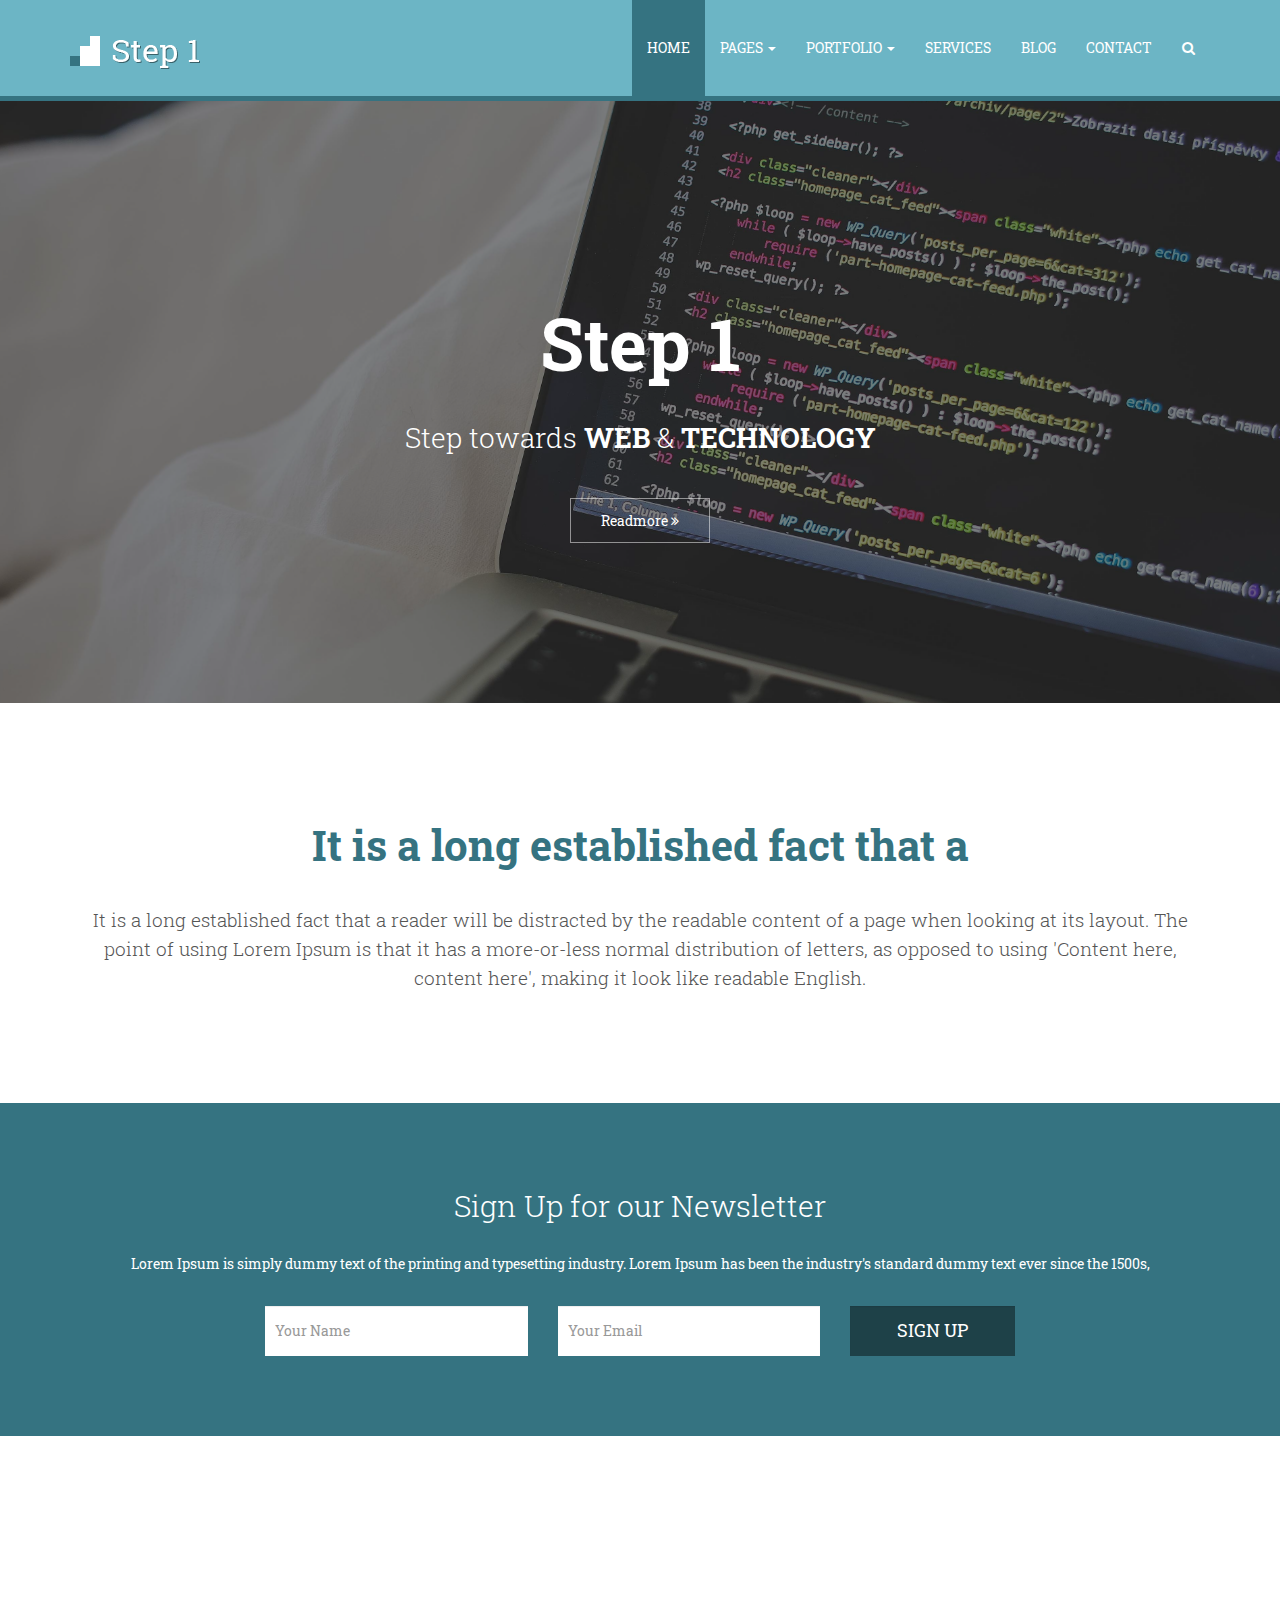
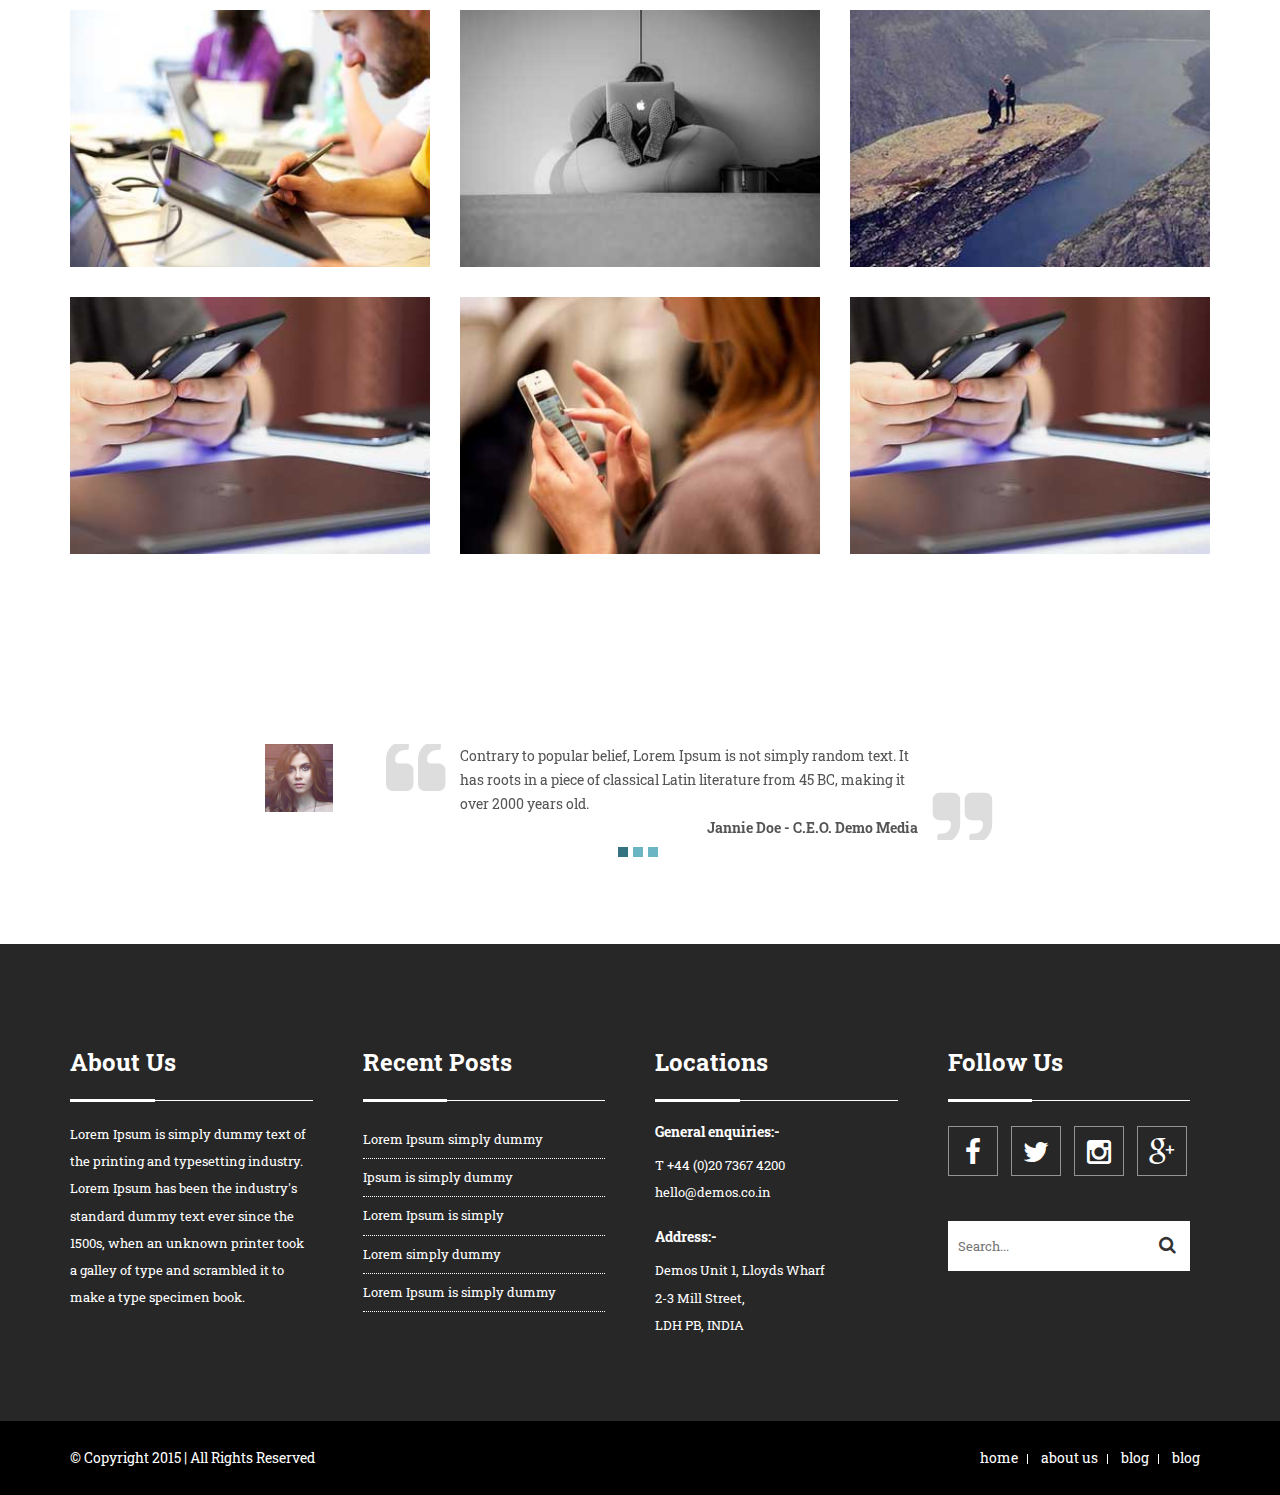
<file: index.html>
<!doctype html>
<html class="no-js" lang="">
<head>
	<meta charset="utf-8">
	<meta http-equiv="x-ua-compatible" content="ie=edge">
	<title>Step One Free Html Template</title>
	<meta name="description" content="">
	<meta name="viewport" content="width=device-width, initial-scale=1">
	 <!-- Place favicon.ico in the root directory -->
	<link href='http://fonts.googleapis.com/css?family=Roboto+Slab:400,700,300,100' rel='stylesheet' type='text/css'>
    <link rel="stylesheet" href="css/normalize.css">
    <link rel="stylesheet" type="text/css" href="css/bootstrap.min.css">
    <link rel="stylesheet" type="text/css" href="css/font-awesome.min.css">
	<link rel="stylesheet" href="css/owl.carousel.css">
	<link rel="stylesheet" href="css/main.css">
	<script src="js/vendor/modernizr-2.8.3.min.js"></script>
</head>
<body>
<!--[if lt IE 8]>
<p class="browserupgrade">You are using an <strong>outdated</strong> browser. Please <a href="http://browsehappy.com/">upgrade your browser</a> to improve your experience.</p>
<![endif]-->
	<header class="main-header" id="floatinghead">
		<div class="container">
			<div class="row pos-rel">
				<div class="col-md-12 col-xs-12">
					<h1 class="site-title"><a href="index.html"><img src="images/logo.png" alt="Step 1"></a></h1>
					<nav class="navbar">
					    <div class="navbar-header">
					      <button type="button" class="navbar-toggle collapsed" data-toggle="collapse" data-target="#bs-example-navbar-collapse-1" aria-expanded="false">
					        <span class="sr-only">Toggle navigation</span>
					        <span class="icon-bar"></span>
					        <span class="icon-bar"></span>
					        <span class="icon-bar"></span>
					      </button>
					    </div>
					    <div class="collapse navbar-collapse" id="bs-example-navbar-collapse-1">
					      <ul class="nav navbar-nav">
					        <li class="active"><a href="index.html">Home</a></li>
					        <li><a href="#" class="dropdown-toggle" data-toggle="dropdown" role="button" aria-haspopup="true" aria-expanded="false">Pages <span class="caret"></span></a>
								 <ul class="dropdown-menu">
						        	<li><a href="about.html"> About Us Page</a></li>
						        	<li><a href="404.html"> 404 Page</a></li>
							    </ul>
							</li>
					        <li><a href="#" class="dropdown-toggle" data-toggle="dropdown" role="button"
								   aria-haspopup="true" aria-expanded="false">Portfolio
								<span class="caret"></span></a>
					          <ul class="dropdown-menu">
						        	<li><a href="portfolio-2-col.html"> 2 Column portfolio</a></li>
							      	<li><a href="portfolio-3-col.html"> 3 Column portfolio</a></li>
						      	</ul>
					        </li>
					        <li><a href="services.html">Services</a></li>
					        <li><a href="blog.html">Blog</a></li>
					        <li><a href="contactus.html">Contact</a></li>
					        <li><a href="javascript:" class="show-search"><i class="fa fa-search"></i></a></li>
					      </ul>
					    </div><!-- /.navbar-collapse -->
					</nav><!-- .navbar -->
				</div>
				<div class="large-search">
					<form action="" class="clearfix"><input type="text" placeholder="Search..." class="form-control"><button><i class="fa fa-search"></i></button></form>
				</div>
			</div>
		</div>
	</header><!-- .main-header -->
	<section class="landing-banner section">
		<h1 class="banner-head">Step 1</h1>
		<h4>Step towards <span>WEB</span> & <span>TECHNOLOGY</span></h4>
		<a href="#" class="more">Readmore <span class="fa fa-angle-double-right"></span></a>
	</section>
	<section class="text-section section">
		<div class="container">
			<div class="row">
				<div class="col-md-12">
					<h1>It is a long established fact that a </h1>
		<p>It is a long established fact that a reader will be distracted by the readable content of a page when looking at its layout. The point of using Lorem Ipsum is that it has a more-or-less normal distribution of letters, as opposed to using 'Content here, content here', making it look like readable English.</p>
				</div>
			</div>
		</div>
	</section>
	<section class="newsletter section">
		<div class="container">
			<div class="row">
				<h2>Sign Up for our Newsletter</h2>
				<p>Lorem Ipsum is simply dummy text of the printing and typesetting industry. Lorem Ipsum has been the industry's standard dummy text ever since the 1500s, </p>
				<div class="col-md-3 col-md-offset-2 col-sm-3 col-sm-offset-1">
					<input type="text" placeholder="Your Name" class="form-control">
				</div>
				<div class="col-md-3 col-sm-3">
					<input type="email" placeholder="Your Email" class="form-control">
				</div>
				<div class="col-md-2 col-sm-3">
					<button class="form-control" type="submit">Sign up</button>
				</div>
			</div>
		</div>
	</section>
	<section class="portfolio section">
		<div class="container">
			<div class="row">
				<h1 class="white">Portfolio</h1>
				<div class="portfolios">
					<div class="col-lg-4 col-md-6 col-sm-6 col-xs-12">
						<div class="portitem">
							<img src="images/portfolio.jpg" alt="Portfolio 1">
							<div class="portfolio-hover">
								<div class="portfolio-detail">
									<h3>Item one</h3>
									<p>Lorem Ipsum is simply dummy text of the printing and typesetting industry.</p>
									<a href="#">Visit Link</a>
								</div>
							</div>
						</div>
					</div>
					<div class="col-lg-4 col-md-6 col-sm-6 col-xs-12">
						<div class="portitem">
							<img src="images/portfolio2.jpg" alt="Portfolio 1">
							<div class="portfolio-hover">
								<div class="portfolio-detail">
									<h3>Item one</h3>
									<p>Lorem Ipsum is simply dummy text of the printing and typesetting industry.</p>
									<a href="#">Visit Link</a>
								</div>
							</div>
						</div>
					</div>
					<div class="col-lg-4 col-md-6 col-sm-6 col-xs-12">
						<div class="portitem">
							<img src="images/portfolio3.jpg" alt="Portfolio 1">
							<div class="portfolio-hover">
								<div class="portfolio-detail">
									<h3>Item one</h3>
									<p>Lorem Ipsum is simply dummy text of the printing and typesetting industry.</p>
									<a href="#">Visit Link</a>
								</div>
							</div>
						</div>
					</div>
					<div class="col-lg-4 col-md-6 col-sm-6 col-xs-12">
						<div class="portitem">
							<img src="images/portfolio4.jpg" alt="Portfolio 1">
							<div class="portfolio-hover">
								<div class="portfolio-detail">
									<h3>Item one</h3>
									<p>Lorem Ipsum is simply dummy text of the printing and typesetting industry.</p>
									<a href="#">Visit Link</a>
								</div>
							</div>
						</div>
					</div>
					<div class="col-lg-4 col-md-6 col-sm-6 col-xs-12">
						<div class="portitem">
							<img src="images/portfolio5.jpg" alt="Portfolio 1">
							<div class="portfolio-hover">
								<div class="portfolio-detail">
									<h3>Item one</h3>
									<p>Lorem Ipsum is simply dummy text of the printing and typesetting industry.</p>
									<a href="#">Visit Link</a>
								</div>
							</div>
						</div>
					</div>
					<div class="col-lg-4 col-md-6 col-sm-6 col-xs-12">
						<div class="portitem">
							<img src="images/portfolio4.jpg" alt="Portfolio 1">
							<div class="portfolio-hover">
								<div class="portfolio-detail">
									<h3>Item one</h3>
									<p>Lorem Ipsum is simply dummy text of the printing and typesetting industry.</p>
									<a href="#">Visit Link</a>
								</div>
							</div>
						</div>
					</div>
				</div>
			</div>
		</div>
	</section>
	<section class="testimonial section">
		<div class="container">
			<div id="testimonial-slider" class="owl-carousel owl-theme">
				<div class="row item">
					<div class="col-md-1 col-sm-3 col-xs-5 col-md-offset-2 col-sm-offset-0 col-xs-offset-4"><img src="images/testithumb.jpg" alt="Jannie Doe"></div>
					<div class="col-md-5 col-sm-8 col-xs-8 col-md-offset-1 col-sm-offset-0 col-xs-offset-2 testiquotes">Contrary to popular belief, Lorem Ipsum is not simply random text. It has roots in a piece of classical Latin literature from 45 BC, making it over 2000 years old.	 <span class="authorname">Jannie Doe - C.E.O. Demo Media</span></div>
				</div>
				<div class="row item">
					<div class="col-md-1 col-sm-3 col-xs-5 col-md-offset-2 col-sm-offset-0 col-xs-offset-4"><img src="images/testithumb.jpg" alt="Jannie Doe"></div>
					<div class="col-md-5 col-sm-8 col-xs-8 col-md-offset-1 col-sm-offset-0 col-xs-offset-2 testiquotes">Contrary to popular belief, Lorem Ipsum is not simply random text. It has roots in a piece of classical Latin literature from 45 BC, making it over 2000 years old.	 <span class="authorname">Jannie Doe - C.E.O. Demo Media</span></div>
				</div>
				<div class="row item">
					<div class="col-md-1 col-sm-3 col-xs-5 col-md-offset-2 col-sm-offset-0 col-xs-offset-4"><img src="images/testithumb.jpg" alt="Jannie Doe"></div>
					<div class="col-md-5 col-sm-8 col-xs-8 col-md-offset-1 col-sm-offset-0 col-xs-offset-2 testiquotes">Contrary to popular belief, Lorem Ipsum is not simply random text. It has roots in a piece of classical Latin literature from 45 BC, making it over 2000 years old.	 <span class="authorname">Jannie Doe - C.E.O. Demo Media</span></div>
				</div>
			</div>
		</div>
	</section>
<section class="footer-widget section">
		<div class="container">
			<div class="row">
				<div class="col-lg-3 col-md-3 col-sm-6 col-xs-12">
					<div class="widget">
						<h3>About Us</h3>
						<p>Lorem Ipsum is simply dummy text of the printing and typesetting industry. Lorem Ipsum has been the industry's standard dummy text ever since the 1500s, when an unknown printer took a galley of type and scrambled it to make a type specimen book.</p>
					</div>
				</div>
				<div class="col-lg-3 col-md-3 col-sm-6 col-xs-12">
					<div class="widget">
						<h3>Recent Posts</h3>
						<ul>
							<li>Lorem Ipsum simply dummy</li>
							<li>Ipsum is simply dummy</li>
							<li>Lorem Ipsum is simply </li>
							<li>Lorem simply dummy</li>
							<li>Lorem Ipsum is simply dummy</li>
						</ul>
					</div>
				</div>
				<div class="col-lg-3 col-md-3 col-sm-6 col-xs-12">
					<div class="widget">
						<h3>Locations</h3>
						<div class="address">
							   <h5> General enquiries:- </h5>
							    T +44 (0)20 7367 4200
							    hello@demos.co.in
								<h5>Address:- </h5>Demos
	Unit 1, Lloyds Wharf<br> 2-3 Mill Street,<br>LDH PB, INDIA <br></div>
					</div>
				</div>
				<div class="col-lg-3 col-md-3 col-sm-6 col-xs-12">
					<div class="widget">
						<h3>Follow Us</h3>
						<ul class="footer-socials">
							<li><a href=""><i class="fa fa-facebook"></i></a></li>
							<li><a href=""><i class="fa fa-twitter"></i></a></li>
							<li><a href=""><i class="fa fa-instagram"></i></a></li>
							<li><a href=""><i class="fa fa-google-plus"></i></a></li>
						</ul>
						<div class="footer-search-form">
							<form action="">
								<input placeholder="Search..." type="text">
								<button><i class="fa fa-search"></i></button>
							</form>
						</div>
					</div>
				</div>
			</div>
		</div>
	</section> <!-- .footer-widget  -->
	<footer class="main-footer">
		<div class="container">
			<div class="row">
				<div class="col-md-4 col-sm-5 copyright">
					&copy; Copyright 2015 | All Rights Reserved
				</div>
				<div class="col-md-8 col-sm-7">
					<ul class="footer-nav">
						<li><a href="index.html">home</a></li>
						<li><a href="about.html">about us</a></li>
						<li><a href="blog.html">blog</a></li>
						<li><a href="contactus.html">blog</a></li>
					</ul>
				</div>
			</div>
		</div> <!-- .container -->
	</footer><!-- .main-footer -->
	<a href="#" class="cd-top"><i class="fa fa-arrow-up"></i></a>
	<script src="https://ajax.googleapis.com/ajax/libs/jquery/1.11.3/jquery.min.js"></script>
	<script>window.jQuery || document.write('<script src="js/vendor/jquery-1.11.3.min.js"><\/script>')</script>
	<script type="text/javascript" src="js/bootstrap.min.js"></script>
	<script type="text/javascript" src="js/owl.carousel.min.js"></script>
	<script src="js/main.js"></script>
	<!-- Google Analytics: change UA-XXXXX-X to be your site's ID. -->
	<script>
		(function(b,o,i,l,e,r){b.GoogleAnalyticsObject=l;b[l]||(b[l]=
		function(){(b[l].q=b[l].q||[]).push(arguments)});b[l].l=+new Date;
		e=o.createElement(i);r=o.getElementsByTagName(i)[0];
		e.src='https://www.google-analytics.com/analytics.js';
		r.parentNode.insertBefore(e,r)}(window,document,'script','ga'));
		ga('create','UA-XXXXX-X','auto');ga('send','pageview');
	</script>
</body>
</html>
</file>
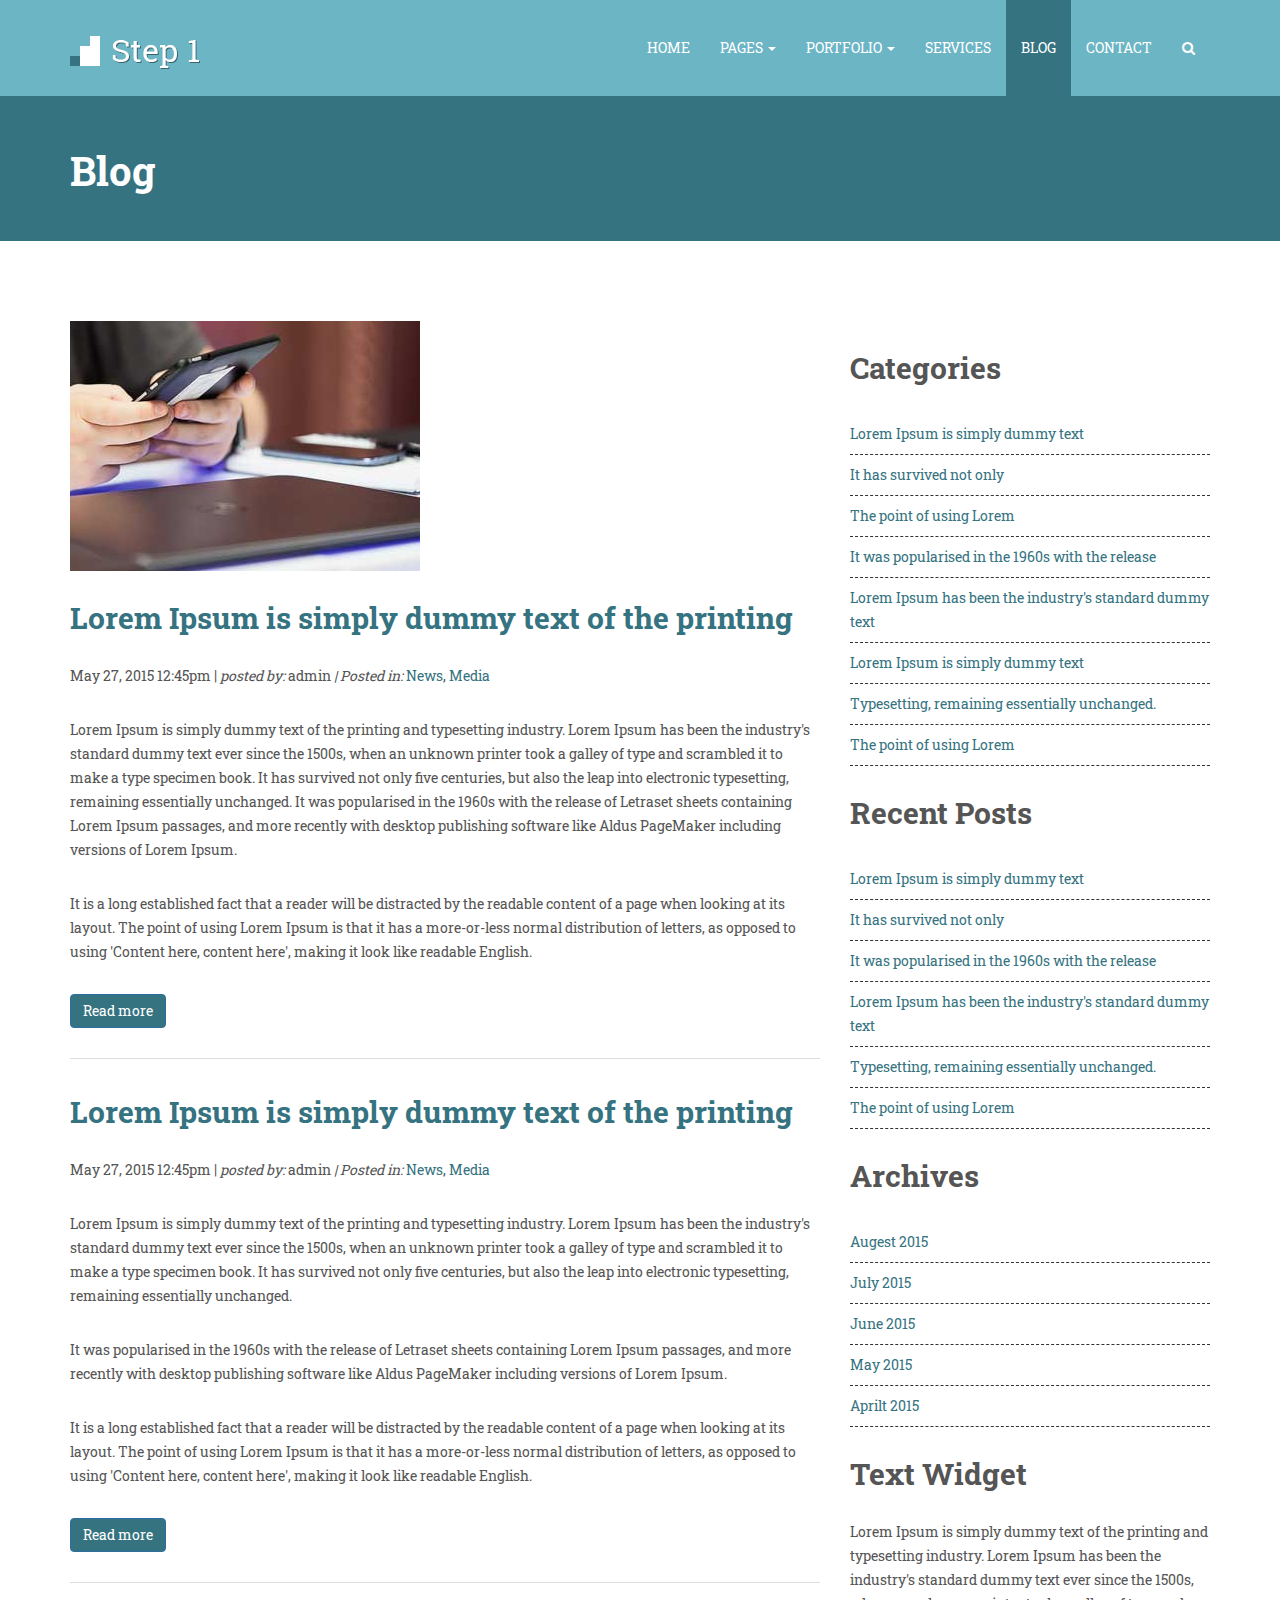
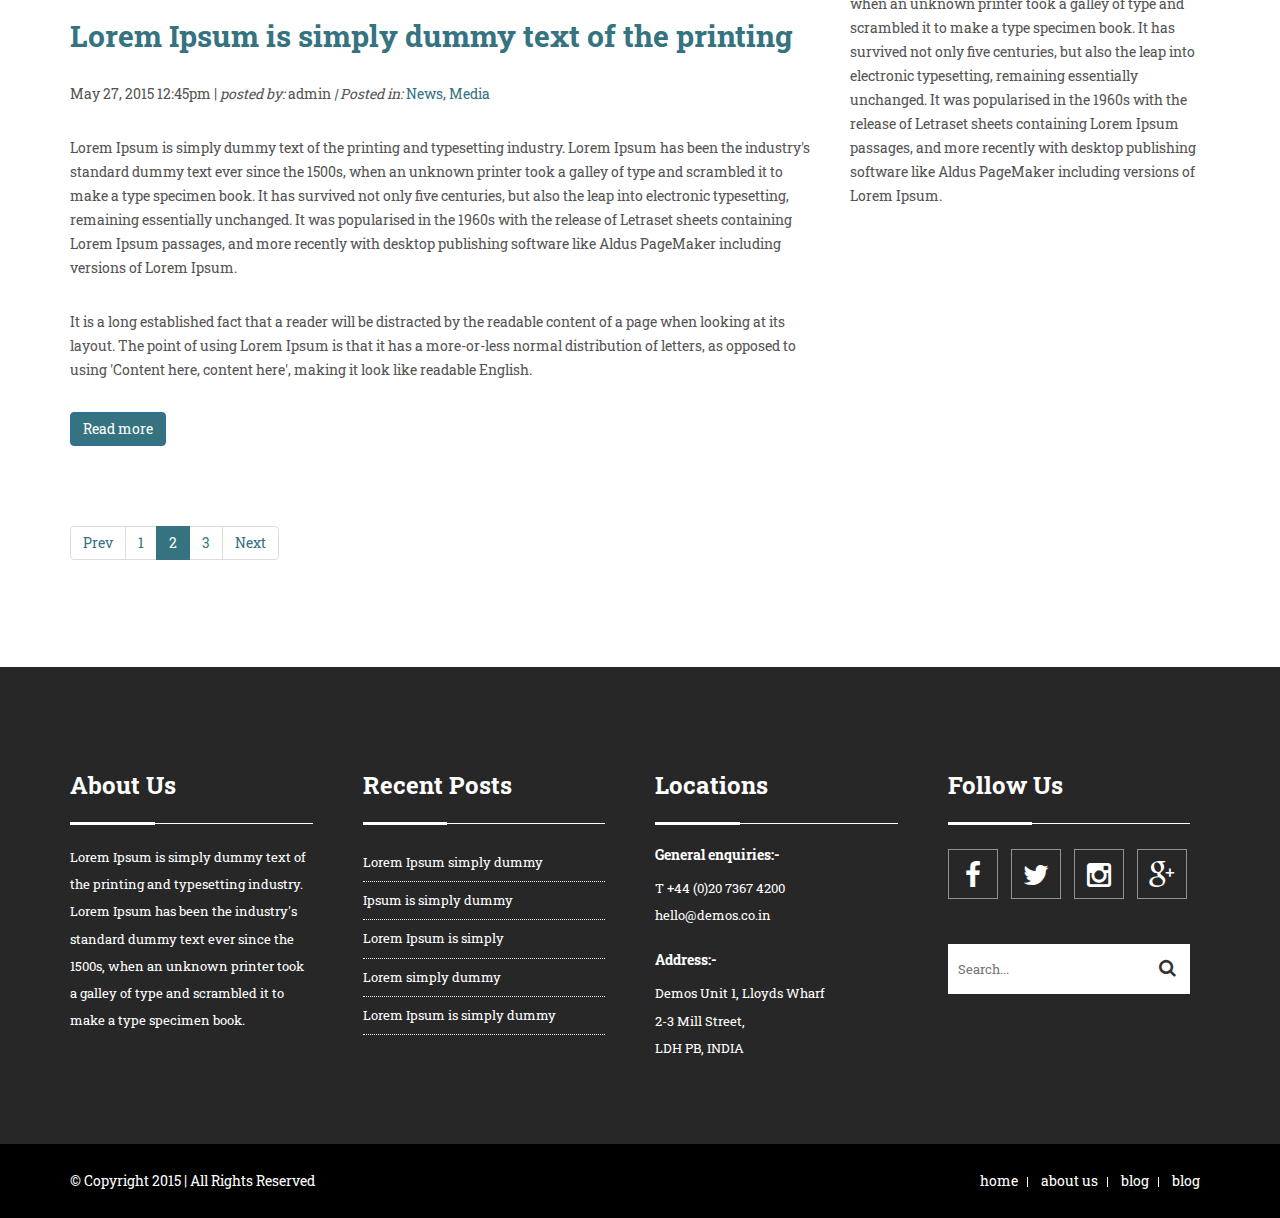
<file: blog.html>
<!doctype html>
<html class="no-js" lang="">
<head>
    <meta charset="utf-8">
    <meta http-equiv="x-ua-compatible" content="ie=edge">
    <title>Blog Page | Step One</title>
    <meta name="description" content="">
    <meta name="viewport" content="width=device-width, initial-scale=1">
     <!-- Place favicon.ico in the root directory -->
    <link href='http://fonts.googleapis.com/css?family=Roboto+Slab:400,700,300,100' rel='stylesheet' type='text/css'>
    <link rel="stylesheet" href="css/normalize.css">
    <link rel="stylesheet" type="text/css" href="css/bootstrap.min.css">
    <link rel="stylesheet" type="text/css" href="css/font-awesome.min.css">
    <link rel="stylesheet" href="css/owl.carousel.css">
    <link rel="stylesheet" href="css/main.css">
    <script src="js/vendor/modernizr-2.8.3.min.js"></script>
</head>
<body>
<!--[if lt IE 8]>
<p class="browserupgrade">You are using an <strong>outdated</strong> browser. Please <a href="http://browsehappy.com/">upgrade your browser</a> to improve your experience.</p>
<![endif]-->
    <header class="main-header" id="floatinghead">
        <div class="container">
            <div class="row pos-rel">
                <div class="col-md-12 col-xs-12">
                    <h1 class="site-title"><a href="index.html"><img src="images/logo.png" alt="Step 1"></a></h1>
                    <nav class="navbar">
                        <div class="navbar-header">
                          <button type="button" class="navbar-toggle collapsed" data-toggle="collapse" data-target="#bs-example-navbar-collapse-1" aria-expanded="false">
                            <span class="sr-only">Toggle navigation</span>
                            <span class="icon-bar"></span>
                            <span class="icon-bar"></span>
                            <span class="icon-bar"></span>
                          </button>
                        </div>
                        <div class="collapse navbar-collapse" id="bs-example-navbar-collapse-1">
                          <ul class="nav navbar-nav">
                            <li><a href="index.html">Home</a></li>
                            <li><a href="#" class="dropdown-toggle" data-toggle="dropdown" role="button" aria-haspopup="true" aria-expanded="false">Pages <span class="caret"></span></a>
                                 <ul class="dropdown-menu">
                                    <li><a href="about.html"> About Us Page</a></li>
                                    <li><a href="404.html"> 404 Page</a></li>
                                </ul>
                            </li>
                            <li><a href="#" class="dropdown-toggle" data-toggle="dropdown" role="button"
                                   aria-haspopup="true" aria-expanded="false">Portfolio
                                <span class="caret"></span></a>
                              <ul class="dropdown-menu">
                                    <li><a href="portfolio-2-col.html"> 2 Column portfolio</a></li>
                                    <li><a href="portfolio-3-col.html"> 3 Column portfolio</a></li>
                                </ul>
                            </li>
                            <li><a href="services.html">Services</a></li>
                            <li class="active"><a href="blog.html">Blog</a></li>
                            <li><a href="contactus.html">Contact</a></li>
                            <li><a href="javascript:" class="show-search"><i class="fa fa-search"></i></a></li>
                          </ul>
                        </div><!-- /.navbar-collapse -->
                    </nav><!-- .navbar -->
                </div>
                <div class="large-search">
                    <form action="" class="clearfix"><input type="text" placeholder="Search..." class="form-control"><button><i class="fa fa-search"></i></button></form>
                </div>
            </div>
        </div>
    </header><!-- .main-header -->
<section class="landing-title section page-about">
    <div class="container">
        <div class="row">
            <div class="col-md-12">
                <h1 class="banner-head">Blog</h1>
            </div>
        </div>
    </div>
</section>
<section class="main-content section">
    <div class="container">
        <div class="row">
            <div class="col-lg-8 col-md-8 col-sm-8">
            	<div class="post">
                    <figure>
                        <img src="images/portfolio4.jpg" alt="Portfolio 1">
                    </figure>
                    <h2><a href="single.html" title="">Lorem Ipsum is simply dummy text of the printing</a></h2>
                    <p class="usermeta">May 27, 2015 12:45pm | <i>posted by: </i>admin<i> | Posted in: </i> <a href="#">News</a>, <a href="#">Media</a></p>
                    <p>Lorem Ipsum is simply dummy text of the printing and typesetting industry. Lorem Ipsum has been the industry's standard dummy text ever since the 1500s, when an unknown printer took a galley of type and scrambled it to make a type specimen book. It has survived not only five centuries, but also the leap into electronic typesetting, remaining essentially unchanged. It was popularised in the 1960s with the release of Letraset sheets containing Lorem Ipsum passages, and more recently with desktop publishing software like Aldus PageMaker including versions of Lorem Ipsum.</p>
                    <p>It is a long established fact that a reader will be distracted by the readable content of a page when looking at its layout. The point of using Lorem Ipsum is that it has a more-or-less normal distribution of letters, as opposed to using 'Content here, content here', making it look like readable English. </p>
                    <a href="#" class="btn btn-primary ">Read more</a>
                </div>
                <div class="post">
                    <h2><a href="single.html" title="">Lorem Ipsum is simply dummy text of the printing</a></h2>
                    <p class="usermeta">May 27, 2015 12:45pm | <i>posted by: </i>admin<i> | Posted in: </i> <a href="#">News</a>, <a href="#">Media</a></p>
                    <p>Lorem Ipsum is simply dummy text of the printing and typesetting industry. Lorem Ipsum has been the industry's standard dummy text ever since the 1500s, when an unknown printer took a galley of type and scrambled it to make a type specimen book. It has survived not only five centuries, but also the leap into electronic typesetting, remaining essentially unchanged. </p><p>It was popularised in the 1960s with the release of Letraset sheets containing Lorem Ipsum passages, and more recently with desktop publishing software like Aldus PageMaker including versions of Lorem Ipsum.</p>
                    <p>It is a long established fact that a reader will be distracted by the readable content of a page when looking at its layout. The point of using Lorem Ipsum is that it has a more-or-less normal distribution of letters, as opposed to using 'Content here, content here', making it look like readable English. </p>
                    <a href="#" class="btn btn-primary ">Read more</a>
                </div>
                <div class="post">
                	<h2><a href="single.html" title="">Lorem Ipsum is simply dummy text of the printing</a></h2>
                    <p class="usermeta">May 27, 2015 12:45pm | <i>posted by: </i>admin<i> | Posted in: </i> <a href="#">News</a>, <a href="#">Media</a></p>
            		<p>Lorem Ipsum is simply dummy text of the printing and typesetting industry. Lorem Ipsum has been the industry's standard dummy text ever since the 1500s, when an unknown printer took a galley of type and scrambled it to make a type specimen book. It has survived not only five centuries, but also the leap into electronic typesetting, remaining essentially unchanged. It was popularised in the 1960s with the release of Letraset sheets containing Lorem Ipsum passages, and more recently with desktop publishing software like Aldus PageMaker including versions of Lorem Ipsum.</p>
					<p>It is a long established fact that a reader will be distracted by the readable content of a page when looking at its layout. The point of using Lorem Ipsum is that it has a more-or-less normal distribution of letters, as opposed to using 'Content here, content here', making it look like readable English. </p>
                    <a href="#" class="btn btn-primary ">Read more</a>
            	</div>
            </div>
            <div class="col-lg-4 col-md-4 col-sm-4 sidebar">
            	<section class="categories">
                    <h2>Categories</h2>   
                    <ul>
                        <li><a href="#">Lorem Ipsum is simply dummy text</a></li>
                        <li><a href="#"> It has survived not only</a></li>
                        <li><a href="#">The point of using Lorem</a></li>
                        <li><a href="#"> It was popularised in the 1960s with the release</a></li>
                        <li><a href="#"> Lorem Ipsum has been the industry's standard dummy text </a></li>
                        <li><a href="#">Lorem Ipsum is simply dummy text</a></li>
                        <li><a href="#">Typesetting, remaining essentially unchanged.</a></li>
                        <li><a href="#">The point of using Lorem</a></li>
                    </ul>
                </section>
                <section class="recentposts">
                    <h2>Recent Posts</h2>   
                    <ul>
                        <li><a href="#">Lorem Ipsum is simply dummy text</a></li>
                        <li><a href="#"> It has survived not only</a></li>
                        <li><a href="#"> It was popularised in the 1960s with the release</a></li>
                        <li><a href="#"> Lorem Ipsum has been the industry's standard dummy text </a></li>
                        <li><a href="#">Typesetting, remaining essentially unchanged.</a></li>
                        <li><a href="#">The point of using Lorem</a></li>
                    </ul>
                </section>
                <section class="archives">
                    <h2>Archives</h2>   
                    <ul>
                        <li><a href="#">Augest 2015</a></li>
                        <li><a href="#">July 2015</a></li>
                        <li><a href="#">June 2015</a></li>
                        <li><a href="#">May 2015</a></li>
                        <li><a href="#">Aprilt 2015</a></li>
                    </ul>
                </section>
                <section class="recentcomments">
                    <h2>Text Widget</h2>   
                    <p>Lorem Ipsum is simply dummy text of the printing and typesetting industry. Lorem Ipsum has been the industry's standard dummy text ever since the 1500s, when an unknown printer took a galley of type and scrambled it to make a type specimen book. It has survived not only five centuries, but also the leap into electronic typesetting, remaining essentially unchanged. It was popularised in the 1960s with the release of Letraset sheets containing Lorem Ipsum passages, and more recently with desktop publishing software like Aldus PageMaker including versions of Lorem Ipsum.</p>
                </section>

            </div>  
        </div>
        <div class="row">
            <div class="col-md-12">
                <ul class="pagination">
                    <li><a href="#">Prev</a></li>
                    <li><a href="#">1</a></li>
                    <li class="active"><a href="#">2</a></li>
                    <li><a href="#">3</a></li>
                    <li><a href="#">Next</a></li>
                </ul>
            </div>
        </div>
    </div>
</section>
<section class="footer-widget section">
        <div class="container">
            <div class="row">
                <div class="col-lg-3 col-md-3 col-sm-6 col-xs-12">
                    <div class="widget">
                        <h3>About Us</h3>
                        <p>Lorem Ipsum is simply dummy text of the printing and typesetting industry. Lorem Ipsum has been the industry's standard dummy text ever since the 1500s, when an unknown printer took a galley of type and scrambled it to make a type specimen book.</p>
                    </div>
                </div>
                <div class="col-lg-3 col-md-3 col-sm-6 col-xs-12">
                    <div class="widget">
                        <h3>Recent Posts</h3>
                        <ul>
                            <li>Lorem Ipsum simply dummy</li>
                            <li>Ipsum is simply dummy</li>
                            <li>Lorem Ipsum is simply </li>
                            <li>Lorem simply dummy</li>
                            <li>Lorem Ipsum is simply dummy</li>
                        </ul>
                    </div>
                </div>
                <div class="col-lg-3 col-md-3 col-sm-6 col-xs-12">
                    <div class="widget">
                        <h3>Locations</h3>
                        <div class="address">
                               <h5> General enquiries:- </h5>
                                T +44 (0)20 7367 4200
                                hello@demos.co.in
                                <h5>Address:- </h5>Demos
    Unit 1, Lloyds Wharf<br> 2-3 Mill Street,<br>LDH PB, INDIA <br></div>
                    </div>
                </div>
                <div class="col-lg-3 col-md-3 col-sm-6 col-xs-12">
                    <div class="widget">
                        <h3>Follow Us</h3>
                        <ul class="footer-socials">
                            <li><a href=""><i class="fa fa-facebook"></i></a></li>
                            <li><a href=""><i class="fa fa-twitter"></i></a></li>
                            <li><a href=""><i class="fa fa-instagram"></i></a></li>
                            <li><a href=""><i class="fa fa-google-plus"></i></a></li>
                        </ul>
                        <div class="footer-search-form">
                            <form action="">
                                <input placeholder="Search..." type="text">
                                <button><i class="fa fa-search"></i></button>
                            </form>
                        </div>
                    </div>
                </div>
            </div>
        </div>
    </section> <!-- .footer-widget  -->
    <footer class="main-footer">
        <div class="container">
            <div class="row">
                <div class="col-md-4 col-sm-5 copyright">
                    &copy; Copyright 2015 | All Rights Reserved
                </div>
                <div class="col-md-8 col-sm-7">
                    <ul class="footer-nav">
                        <li><a href="index.html">home</a></li>
                        <li><a href="about.html">about us</a></li>
                        <li><a href="blog.html">blog</a></li>
                        <li><a href="contactus.html">blog</a></li>
                    </ul>
                </div>
            </div>
        </div> <!-- .container -->
    </footer><!-- .main-footer -->
    <a href="#" class="cd-top"><i class="fa fa-arrow-up"></i></a>
    <script src="https://ajax.googleapis.com/ajax/libs/jquery/1.11.3/jquery.min.js"></script>
    <script>window.jQuery || document.write('<script src="js/vendor/jquery-1.11.3.min.js"><\/script>')</script>
    <script type="text/javascript" src="js/bootstrap.min.js"></script>
    <script type="text/javascript" src="js/owl.carousel.min.js"></script>
    <script src="js/main.js"></script>
    <!-- Google Analytics: change UA-XXXXX-X to be your site's ID. -->
    <script>
        (function(b,o,i,l,e,r){b.GoogleAnalyticsObject=l;b[l]||(b[l]=
        function(){(b[l].q=b[l].q||[]).push(arguments)});b[l].l=+new Date;
        e=o.createElement(i);r=o.getElementsByTagName(i)[0];
        e.src='https://www.google-analytics.com/analytics.js';
        r.parentNode.insertBefore(e,r)}(window,document,'script','ga'));
        ga('create','UA-XXXXX-X','auto');ga('send','pageview');
    </script>
</body>
</html>
</file>
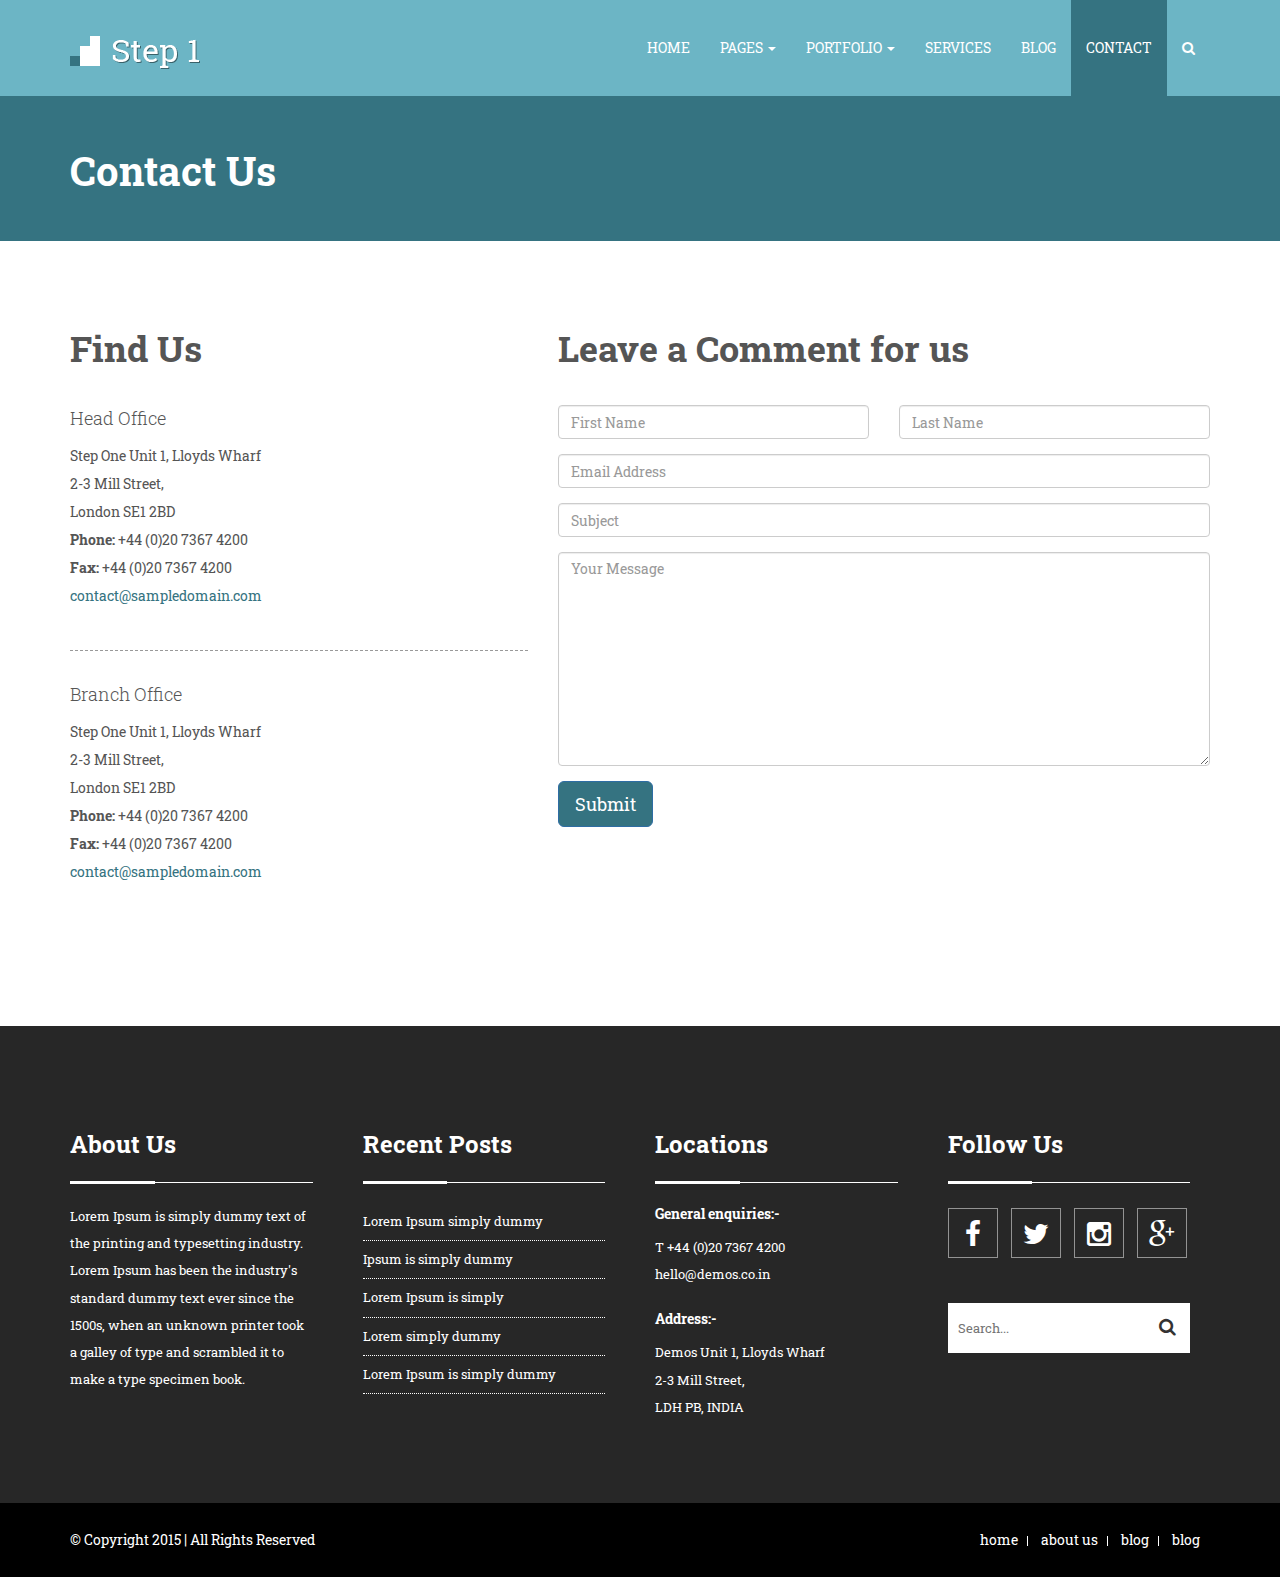
<file: contactus.html>
<!doctype html>
<html class="no-js" lang="">
<head>
	<meta charset="utf-8">
	<meta http-equiv="x-ua-compatible" content="ie=edge">
	<title>Contact Us | Step One</title>
	<meta name="description" content="">
	<meta name="viewport" content="width=device-width, initial-scale=1">
	 <!-- Place favicon.ico in the root directory -->
	<link href='http://fonts.googleapis.com/css?family=Roboto+Slab:400,700,300,100' rel='stylesheet' type='text/css'>
    <link rel="stylesheet" href="css/normalize.css">
    <link rel="stylesheet" type="text/css" href="css/bootstrap.min.css">
    <link rel="stylesheet" type="text/css" href="css/font-awesome.min.css">
	<link rel="stylesheet" href="css/owl.carousel.css">
	<link rel="stylesheet" href="css/main.css">
	<script src="js/vendor/modernizr-2.8.3.min.js"></script>
</head>
<body>
<!--[if lt IE 8]>
<p class="browserupgrade">You are using an <strong>outdated</strong> browser. Please <a href="http://browsehappy.com/">upgrade your browser</a> to improve your experience.</p>
<![endif]-->
	<header class="main-header" id="floatinghead">
		<div class="container">
			<div class="row pos-rel">
				<div class="col-md-12 col-xs-12">
					<h1 class="site-title"><a href="index.html"><img src="images/logo.png" alt="Step 1"></a></h1>
					<nav class="navbar">
					    <div class="navbar-header">
					      <button type="button" class="navbar-toggle collapsed" data-toggle="collapse" data-target="#bs-example-navbar-collapse-1" aria-expanded="false">
					        <span class="sr-only">Toggle navigation</span>
					        <span class="icon-bar"></span>
					        <span class="icon-bar"></span>
					        <span class="icon-bar"></span>
					      </button>
					    </div>
					    <div class="collapse navbar-collapse" id="bs-example-navbar-collapse-1">
					      <ul class="nav navbar-nav">
					        <li><a href="index.html">Home</a></li>
					        <li><a href="#" class="dropdown-toggle" data-toggle="dropdown" role="button" aria-haspopup="true" aria-expanded="false">Pages <span class="caret"></span></a>
								 <ul class="dropdown-menu">
						        	<li><a href="about.html"> About Us Page</a></li>
						        	<li><a href="404.html"> 404 Page</a></li>
							    </ul>
							</li>
					        <li><a href="#" class="dropdown-toggle" data-toggle="dropdown" role="button"
								   aria-haspopup="true" aria-expanded="false">Portfolio
								<span class="caret"></span></a>
					          <ul class="dropdown-menu">
						        	<li><a href="portfolio-2-col.html"> 2 Column portfolio</a></li>
							      	<li><a href="portfolio-3-col.html"> 3 Column portfolio</a></li>
						      	</ul>
					        </li>
					        <li><a href="services.html">Services</a></li>
					        <li><a href="blog.html">Blog</a></li>
					        <li class="active"><a href="contactus.html">Contact</a></li>
					        <li><a href="javascript:" class="show-search"><i class="fa fa-search"></i></a></li>
					      </ul>
					    </div><!-- /.navbar-collapse -->
					</nav><!-- .navbar -->
				</div>
				<div class="large-search">
					<form action="" class="clearfix"><input type="text" placeholder="Search..." class="form-control"><button><i class="fa fa-search"></i></button></form>
				</div>
			</div>
		</div>
	</header><!-- .main-header -->
<section class="landing-title section page-about">
	 <div class="container">
		  <div class="row">
				<div class="col-md-12">
					 <h1 class="banner-head">Contact Us</h1>
				</div>
		  </div>
	 </div>
</section>
<section class="main-content section">
	 <div class="container">
		  <div class="row">
				<div class="col-md-12">
					 <div class="content">
						  <div id="map">
								<div class="row">
									 <div class="col-lg-5 col-md-5 col-sm-5 col-xs-12">
										  <div class="locationaddress">
										  	<h1>Find Us</h1>
										  	<address>
										  		<h4>Head Office</h4>
										  		Step One
										  		Unit 1, Lloyds Wharf<br>
													2-3 Mill Street,<br>
													London SE1 2BD <br>
													<strong>Phone:</strong> +44 (0)20 7367 4200<br>
													<strong>Fax:</strong> +44 (0)20 7367 4200<br>
													<a href="mailto:contact@sampledomain.com">contact@sampledomain.com</a>
										  	</address>
										  	<address>
										  		<h4>Branch Office</h4>
										  		Step One
										  		Unit 1, Lloyds Wharf<br>
													2-3 Mill Street,<br>
													London SE1 2BD <br>
													<strong>Phone:</strong> +44 (0)20 7367 4200<br>
													<strong>Fax:</strong> +44 (0)20 7367 4200<br>
													<a href="mailto:contact@sampledomain.com">contact@sampledomain.com</a>
										  	</address>
										  </div>
									 </div>
									 <div class="col-lg-7 col-md-7 col-sm-7 col-xs-12">
										  <div class="contact-form">
												<form action="">
													<h1>Leave a Comment for us</h1>
													<div class="row">
														<div class="col-md-6">
															<div class="form-group">
																<input placeholder="First Name" type="email" class="form-control" id="exampleInputEmail1" placeholder="Email">
  														</div>
														</div>
														<div class="col-md-6">
															<div class="form-group">
																<input placeholder="Last Name" type="email" class="form-control" id="exampleInputEmail1" placeholder="Email">
  														</div>
														</div>
													</div>
													<div class="row">
														<div class="col-md-12">
															<div class="form-group">
																<input placeholder="Email Address" type="email" class="form-control" id="exampleInputEmail1" placeholder="Email">
  														</div>
														</div>
													</div>
													<div class="row">
														<div class="col-md-12">
															<div class="form-group">
																<input placeholder="Subject" type="email" class="form-control" id="exampleInputEmail1" placeholder="Email">
  														</div>
														</div>
													</div>
													<div class="row">
														<div class="col-md-12">
															<div class="form-group">
																<textarea name="" id="" cols="30" rows="10" class="form-control" placeholder="Your Message"></textarea>
  														</div>
														</div>
													</div>
													<div class="row">
														<div class="col-md-12">
															<div class="form-group">
																<button class="btn btn-primary btn-lg" type="submit">Submit</button>
  														</div>
														</div>
													</div>
												</form>
										  </div>
									 </div>
								</div>
						  </div>
					 </div>
				</div>
		  </div>
	 </div>
</section>
<section class="footer-widget section">
		<div class="container">
			<div class="row">
				<div class="col-lg-3 col-md-3 col-sm-6 col-xs-12">
					<div class="widget">
						<h3>About Us</h3>
						<p>Lorem Ipsum is simply dummy text of the printing and typesetting industry. Lorem Ipsum has been the industry's standard dummy text ever since the 1500s, when an unknown printer took a galley of type and scrambled it to make a type specimen book.</p>
					</div>
				</div>
				<div class="col-lg-3 col-md-3 col-sm-6 col-xs-12">
					<div class="widget">
						<h3>Recent Posts</h3>
						<ul>
							<li>Lorem Ipsum simply dummy</li>
							<li>Ipsum is simply dummy</li>
							<li>Lorem Ipsum is simply </li>
							<li>Lorem simply dummy</li>
							<li>Lorem Ipsum is simply dummy</li>
						</ul>
					</div>
				</div>
				<div class="col-lg-3 col-md-3 col-sm-6 col-xs-12">
					<div class="widget">
						<h3>Locations</h3>
						<div class="address">
							   <h5> General enquiries:- </h5>
							    T +44 (0)20 7367 4200
							    hello@demos.co.in
								<h5>Address:- </h5>Demos
	Unit 1, Lloyds Wharf<br> 2-3 Mill Street,<br>LDH PB, INDIA <br></div>
					</div>
				</div>
				<div class="col-lg-3 col-md-3 col-sm-6 col-xs-12">
					<div class="widget">
						<h3>Follow Us</h3>
						<ul class="footer-socials">
							<li><a href=""><i class="fa fa-facebook"></i></a></li>
							<li><a href=""><i class="fa fa-twitter"></i></a></li>
							<li><a href=""><i class="fa fa-instagram"></i></a></li>
							<li><a href=""><i class="fa fa-google-plus"></i></a></li>
						</ul>
						<div class="footer-search-form">
							<form action="">
								<input placeholder="Search..." type="text">
								<button><i class="fa fa-search"></i></button>
							</form>
						</div>
					</div>
				</div>
			</div>
		</div>
	</section> <!-- .footer-widget  -->
	<footer class="main-footer">
		<div class="container">
			<div class="row">
				<div class="col-md-4 col-sm-5 copyright">
					&copy; Copyright 2015 | All Rights Reserved
				</div>
				<div class="col-md-8 col-sm-7">
					<ul class="footer-nav">
						<li><a href="index.html">home</a></li>
						<li><a href="about.html">about us</a></li>
						<li><a href="blog.html">blog</a></li>
						<li><a href="contactus.html">blog</a></li>
					</ul>
				</div>
			</div>
		</div> <!-- .container -->
	</footer><!-- .main-footer -->
	<a href="#" class="cd-top"><i class="fa fa-arrow-up"></i></a>
	<script src="https://ajax.googleapis.com/ajax/libs/jquery/1.11.3/jquery.min.js"></script>
	<script>window.jQuery || document.write('<script src="js/vendor/jquery-1.11.3.min.js"><\/script>')</script>
	<script type="text/javascript" src="js/bootstrap.min.js"></script>
	<script type="text/javascript" src="js/owl.carousel.min.js"></script>
	<script src="js/main.js"></script>
	<!-- Google Analytics: change UA-XXXXX-X to be your site's ID. -->
	<script>
		(function(b,o,i,l,e,r){b.GoogleAnalyticsObject=l;b[l]||(b[l]=
		function(){(b[l].q=b[l].q||[]).push(arguments)});b[l].l=+new Date;
		e=o.createElement(i);r=o.getElementsByTagName(i)[0];
		e.src='https://www.google-analytics.com/analytics.js';
		r.parentNode.insertBefore(e,r)}(window,document,'script','ga'));
		ga('create','UA-XXXXX-X','auto');ga('send','pageview');
	</script>
</body>
</html>
</file>
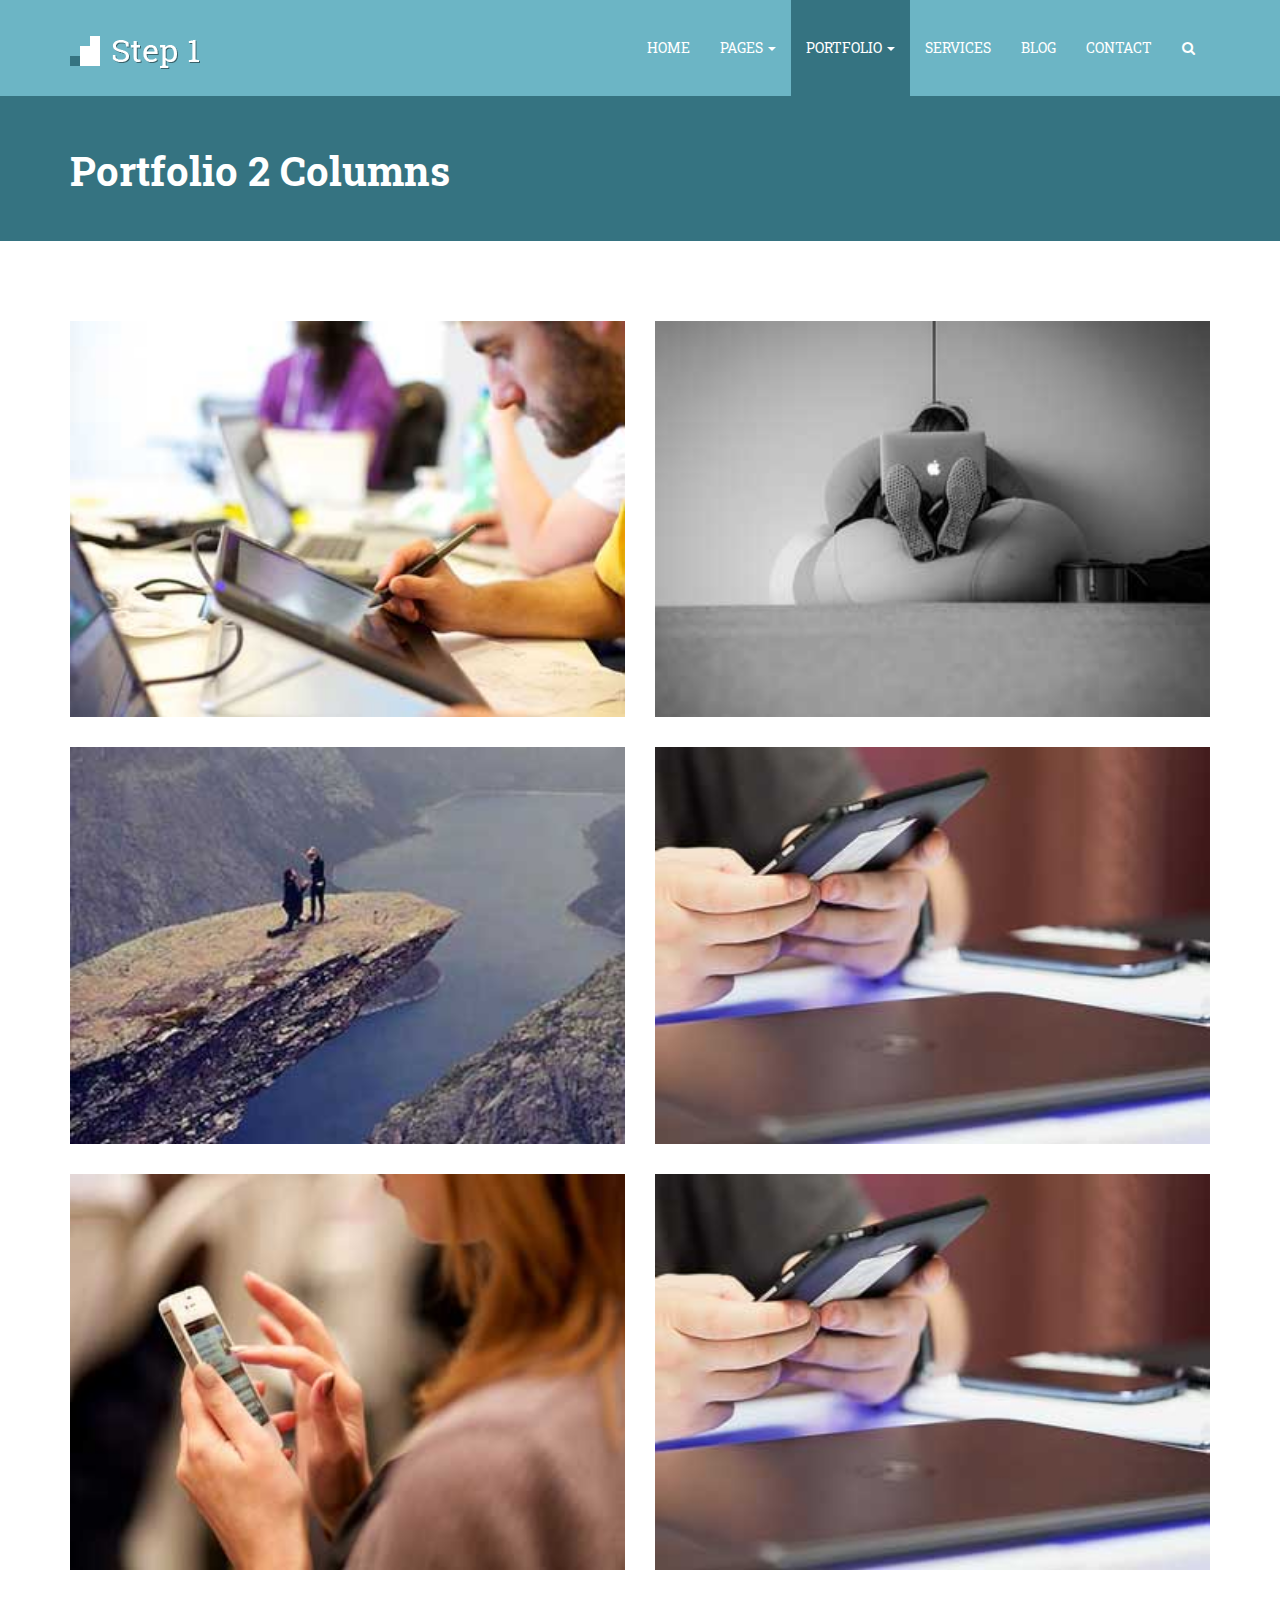
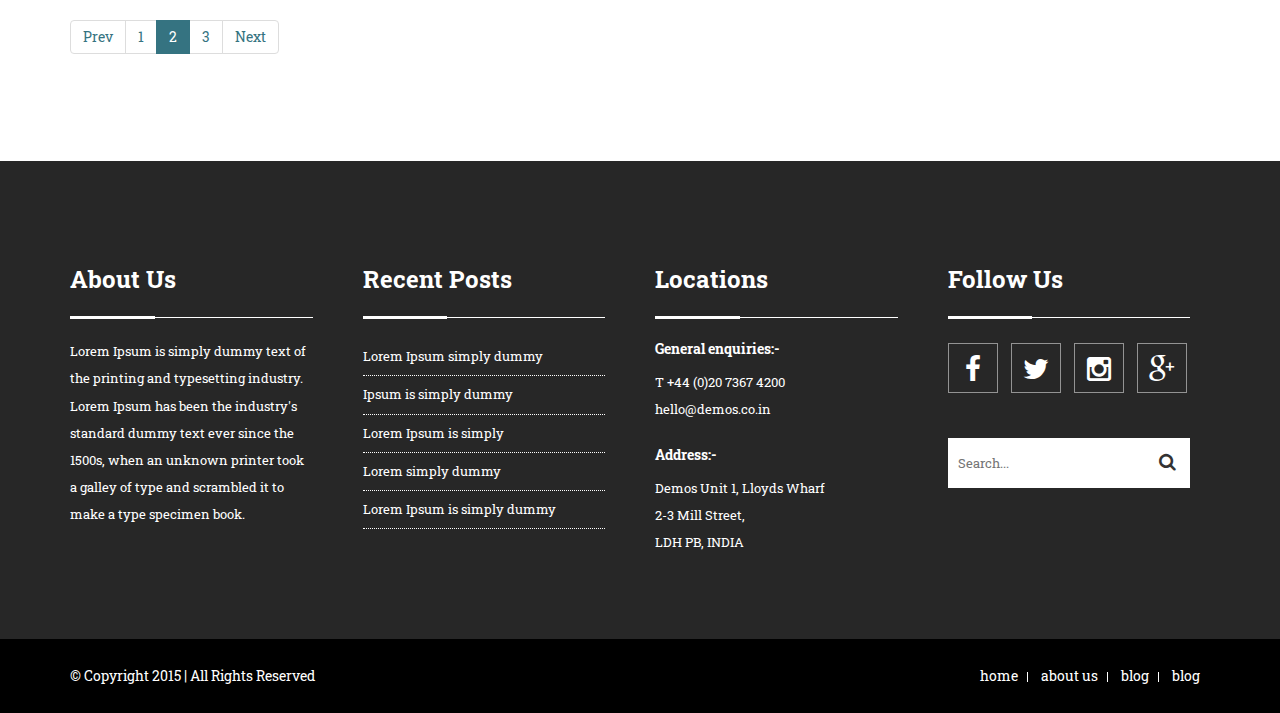
<file: portfolio-2-col.html>
<!doctype html>
<html class="no-js" lang="">
<head>
    <meta charset="utf-8">
    <meta http-equiv="x-ua-compatible" content="ie=edge">
    <title>2 Column Portfolio | Step One</title>
    <meta name="description" content="">
    <meta name="viewport" content="width=device-width, initial-scale=1">
     <!-- Place favicon.ico in the root directory -->
    <link href='http://fonts.googleapis.com/css?family=Roboto+Slab:400,700,300,100' rel='stylesheet' type='text/css'>
    <link rel="stylesheet" href="css/normalize.css">
    <link rel="stylesheet" type="text/css" href="css/bootstrap.min.css">
    <link rel="stylesheet" type="text/css" href="css/font-awesome.min.css">
    <link rel="stylesheet" href="css/owl.carousel.css">
    <link rel="stylesheet" href="css/main.css">
    <script src="js/vendor/modernizr-2.8.3.min.js"></script>
</head>
<body>
<!--[if lt IE 8]>
<p class="browserupgrade">You are using an <strong>outdated</strong> browser. Please <a href="http://browsehappy.com/">upgrade your browser</a> to improve your experience.</p>
<![endif]-->
    <header class="main-header" id="floatinghead">
        <div class="container">
            <div class="row pos-rel">
                <div class="col-md-12 col-xs-12">
                    <h1 class="site-title"><a href="index.html"><img src="images/logo.png" alt="Step 1"></a></h1>
                    <nav class="navbar">
                        <div class="navbar-header">
                          <button type="button" class="navbar-toggle collapsed" data-toggle="collapse" data-target="#bs-example-navbar-collapse-1" aria-expanded="false">
                            <span class="sr-only">Toggle navigation</span>
                            <span class="icon-bar"></span>
                            <span class="icon-bar"></span>
                            <span class="icon-bar"></span>
                          </button>
                        </div>
                        <div class="collapse navbar-collapse" id="bs-example-navbar-collapse-1">
                          <ul class="nav navbar-nav">
                            <li><a href="index.html">Home</a></li>
                            <li><a href="#" class="dropdown-toggle" data-toggle="dropdown" role="button" aria-haspopup="true" aria-expanded="false">Pages <span class="caret"></span></a>
                                 <ul class="dropdown-menu">
                                    <li><a href="about.html"> About Us Page</a></li>
                                    <li><a href="404.html"> 404 Page</a></li>
                                </ul>
                            </li>
                            <li class="active"><a href="#" class="dropdown-toggle" data-toggle="dropdown" role="button"
                                   aria-haspopup="true" aria-expanded="false">Portfolio
                                <span class="caret"></span></a>
                              <ul class="dropdown-menu">
                                    <li class="active"><a href="portfolio-2-col.html"> 2 Column portfolio</a></li>
                                    <li><a href="portfolio-3-col.html"> 3 Column portfolio</a></li>
                                </ul>
                            </li>
                            <li><a href="services.html">Services</a></li>
                            <li><a href="blog.html">Blog</a></li>
                            <li><a href="contactus.html">Contact</a></li>
                            <li><a href="javascript:" class="show-search"><i class="fa fa-search"></i></a></li>
                          </ul>
                        </div><!-- /.navbar-collapse -->
                    </nav><!-- .navbar -->
                </div>
                <div class="large-search">
                    <form action="" class="clearfix"><input type="text" placeholder="Search..." class="form-control"><button><i class="fa fa-search"></i></button></form>
                </div>
            </div>
        </div>
    </header><!-- .main-header -->
<section class="landing-title section page-about">
    <div class="container">
        <div class="row">
            <div class="col-md-12">
                <h1 class="banner-head">Portfolio 2 Columns</h1>
            </div>
        </div>
    </div>
</section>
<section class="main-content section">
    <div class="container">
        <div class="row">
            <div class="portfolios">
                <div class="col-lg-6 col-md-6 col-sm-6 col-xs-12">
                    <div class="portitem">
                        <img src="images/portfolio.jpg" alt="Portfolio 1">
                        <div class="portfolio-hover">
                            <div class="portfolio-detail">
                                <h3>Item one</h3>
                                <p>Lorem Ipsum is simply dummy text of the printing and typesetting industry.</p>
                                <a href="#">Visit Link</a>
                            </div>
                        </div>
                    </div>
                </div>
                <div class="col-lg-6 col-md-6 col-sm-6 col-xs-12"> <div class="portitem">
                        <img src="images/portfolio2.jpg" alt="Portfolio 1">
                        <div class="portfolio-hover">
                            <div class="portfolio-detail">
                                <h3>Item one</h3>
                                <p>Lorem Ipsum is simply dummy text of the printing and typesetting industry.</p>
                                <a href="#">Visit Link</a>
                            </div>
                        </div>
                    </div>
                </div>
                <div class="col-lg-6 col-md-6 col-sm-6 col-xs-12">
                    <div class="portitem">
                        <img src="images/portfolio3.jpg" alt="Portfolio 1">
                        <div class="portfolio-hover">
                            <div class="portfolio-detail">
                                <h3>Item one</h3>
                                <p>Lorem Ipsum is simply dummy text of the printing and typesetting industry.</p>
                                <a href="#">Visit Link</a>
                            </div>
                        </div>
                    </div>
                </div>
                <div class="col-lg-6 col-md-6 col-sm-6 col-xs-12">
                    <div class="portitem">
                        <img src="images/portfolio4.jpg" alt="Portfolio 1">
                        <div class="portfolio-hover">
                            <div class="portfolio-detail">
                                <h3>Item one</h3>
                                <p>Lorem Ipsum is simply dummy text of the printing and typesetting industry.</p>
                                <a href="#">Visit Link</a>
                            </div>
                        </div>
                    </div>
                </div>
                <div class="col-lg-6 col-md-6 col-sm-6 col-xs-12">
                    <div class="portitem">
                        <img src="images/portfolio5.jpg" alt="Portfolio 1">
                        <div class="portfolio-hover">
                            <div class="portfolio-detail">
                                <h3>Item one</h3>
                                <p>Lorem Ipsum is simply dummy text of the printing and typesetting industry.</p>
                                <a href="#">Visit Link</a>
                            </div>
                        </div>
                    </div>
                </div>
                <div class="col-lg-6 col-md-6 col-sm-6 col-xs-12">
                    <div class="portitem">
                        <img src="images/portfolio4.jpg" alt="Portfolio 1">
                        <div class="portfolio-hover">
                            <div class="portfolio-detail">
                                <h3>Item one</h3>
                                <p>Lorem Ipsum is simply dummy text of the printing and typesetting industry.</p>
                                <a href="#">Visit Link</a>
                            </div>
                        </div>
                    </div>
                </div>
            </div>
        </div>
        <div class="row">
            <div class="col-md-12">
                <ul class="pagination">
                    <li><a href="#">Prev</a></li>
                    <li><a href="#">1</a></li>
                    <li class="active"><a href="#">2</a></li>
                    <li><a href="#">3</a></li>
                    <li><a href="#">Next</a></li>
                </ul>
            </div>
        </div>
    </div>
</section>
<section class="footer-widget section">
        <div class="container">
            <div class="row">
                <div class="col-lg-3 col-md-3 col-sm-6 col-xs-12">
                    <div class="widget">
                        <h3>About Us</h3>
                        <p>Lorem Ipsum is simply dummy text of the printing and typesetting industry. Lorem Ipsum has been the industry's standard dummy text ever since the 1500s, when an unknown printer took a galley of type and scrambled it to make a type specimen book.</p>
                    </div>
                </div>
                <div class="col-lg-3 col-md-3 col-sm-6 col-xs-12">
                    <div class="widget">
                        <h3>Recent Posts</h3>
                        <ul>
                            <li>Lorem Ipsum simply dummy</li>
                            <li>Ipsum is simply dummy</li>
                            <li>Lorem Ipsum is simply </li>
                            <li>Lorem simply dummy</li>
                            <li>Lorem Ipsum is simply dummy</li>
                        </ul>
                    </div>
                </div>
                <div class="col-lg-3 col-md-3 col-sm-6 col-xs-12">
                    <div class="widget">
                        <h3>Locations</h3>
                        <div class="address">
                               <h5> General enquiries:- </h5>
                                T +44 (0)20 7367 4200
                                hello@demos.co.in
                                <h5>Address:- </h5>Demos
    Unit 1, Lloyds Wharf<br> 2-3 Mill Street,<br>LDH PB, INDIA <br></div>
                    </div>
                </div>
                <div class="col-lg-3 col-md-3 col-sm-6 col-xs-12">
                    <div class="widget">
                        <h3>Follow Us</h3>
                        <ul class="footer-socials">
                            <li><a href=""><i class="fa fa-facebook"></i></a></li>
                            <li><a href=""><i class="fa fa-twitter"></i></a></li>
                            <li><a href=""><i class="fa fa-instagram"></i></a></li>
                            <li><a href=""><i class="fa fa-google-plus"></i></a></li>
                        </ul>
                        <div class="footer-search-form">
                            <form action="">
                                <input placeholder="Search..." type="text">
                                <button><i class="fa fa-search"></i></button>
                            </form>
                        </div>
                    </div>
                </div>
            </div>
        </div>
    </section> <!-- .footer-widget  -->
    <footer class="main-footer">
        <div class="container">
            <div class="row">
                <div class="col-md-4 col-sm-5 copyright">
                    &copy; Copyright 2015 | All Rights Reserved
                </div>
                <div class="col-md-8 col-sm-7">
                    <ul class="footer-nav">
                        <li><a href="index.html">home</a></li>
                        <li><a href="about.html">about us</a></li>
                        <li><a href="blog.html">blog</a></li>
                        <li><a href="contactus.html">blog</a></li>
                    </ul>
                </div>
            </div>
        </div> <!-- .container -->
    </footer><!-- .main-footer -->
    <a href="#" class="cd-top"><i class="fa fa-arrow-up"></i></a>
    <script src="https://ajax.googleapis.com/ajax/libs/jquery/1.11.3/jquery.min.js"></script>
    <script>window.jQuery || document.write('<script src="js/vendor/jquery-1.11.3.min.js"><\/script>')</script>
    <script type="text/javascript" src="js/bootstrap.min.js"></script>
    <script type="text/javascript" src="js/owl.carousel.min.js"></script>
    <script src="js/main.js"></script>
    <!-- Google Analytics: change UA-XXXXX-X to be your site's ID. -->
    <script>
        (function(b,o,i,l,e,r){b.GoogleAnalyticsObject=l;b[l]||(b[l]=
        function(){(b[l].q=b[l].q||[]).push(arguments)});b[l].l=+new Date;
        e=o.createElement(i);r=o.getElementsByTagName(i)[0];
        e.src='https://www.google-analytics.com/analytics.js';
        r.parentNode.insertBefore(e,r)}(window,document,'script','ga'));
        ga('create','UA-XXXXX-X','auto');ga('send','pageview');
    </script>
</body>
</html>
</file>
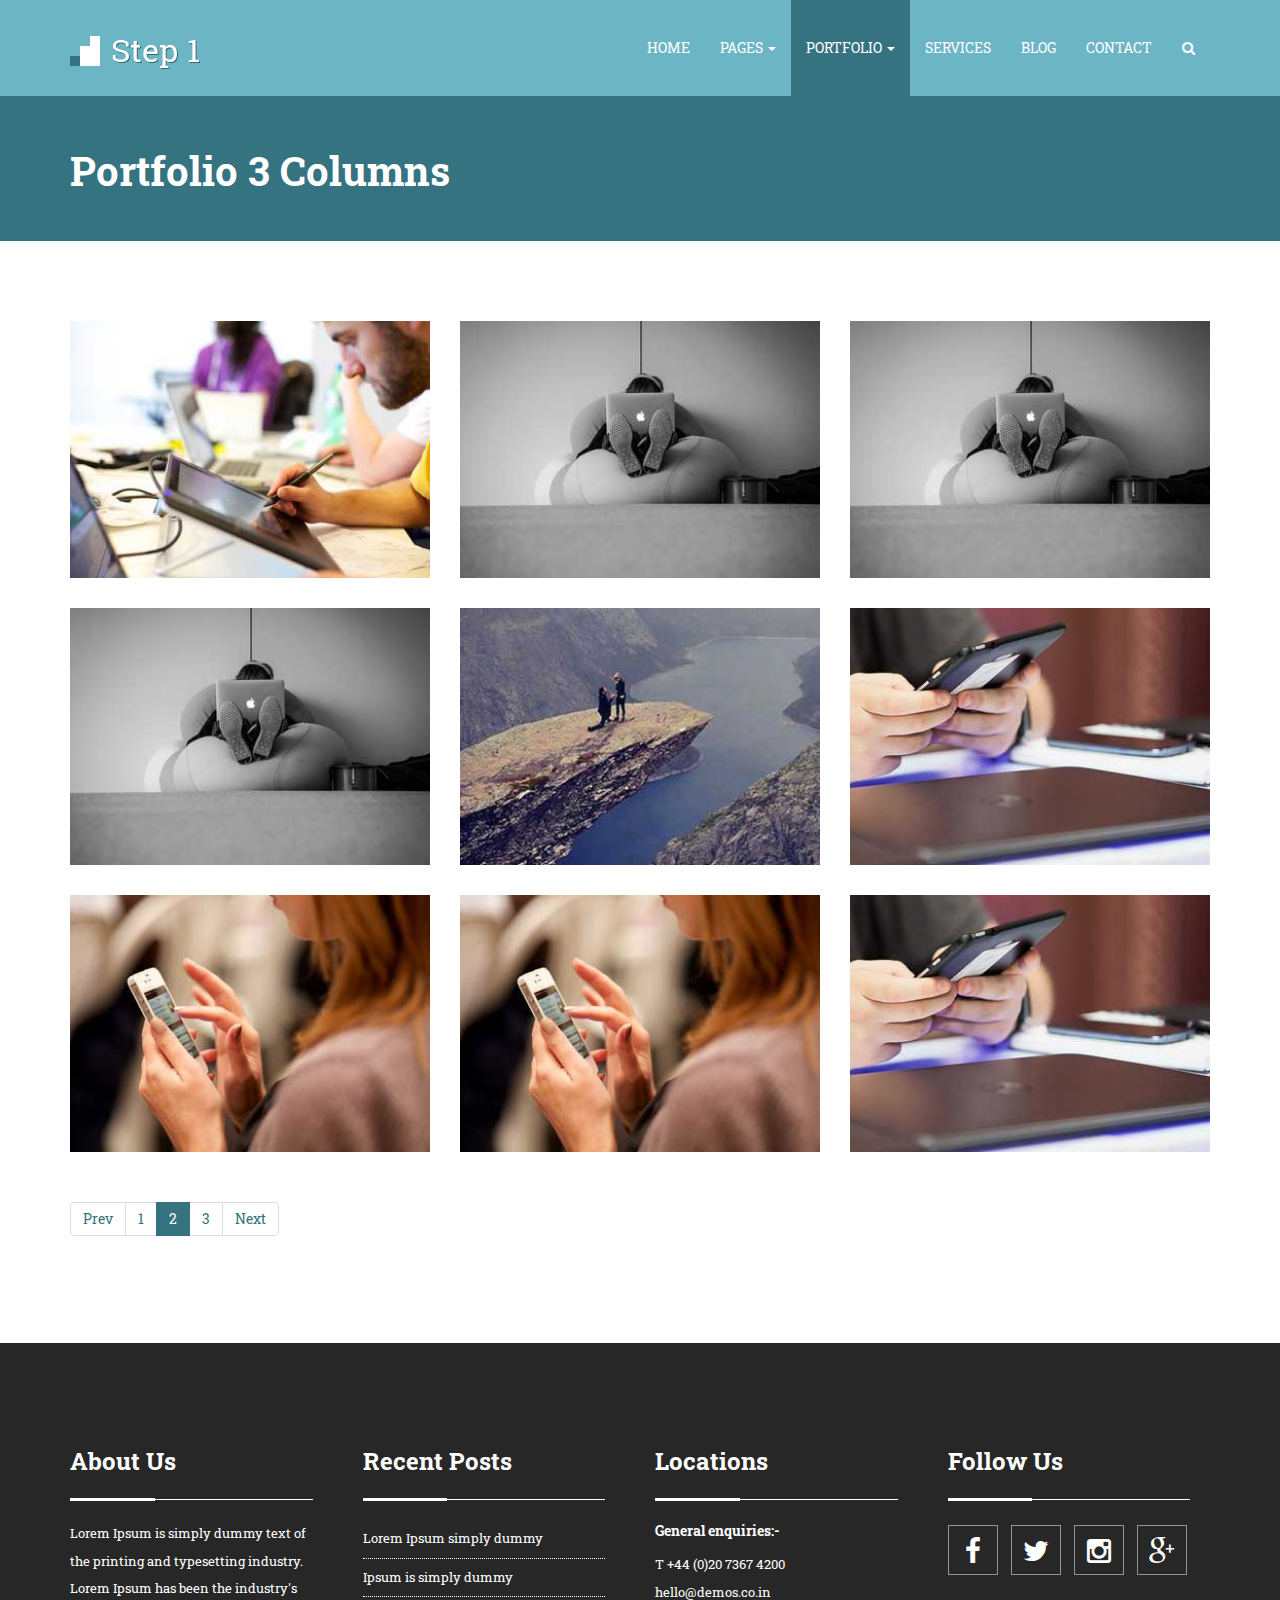
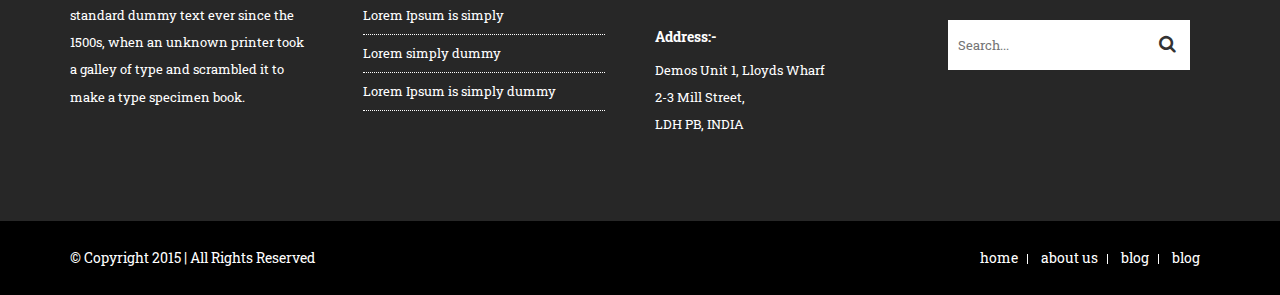
<file: portfolio-3-col.html>
<!doctype html>
<html class="no-js" lang="">
<head>
    <meta charset="utf-8">
    <meta http-equiv="x-ua-compatible" content="ie=edge">
    <title>3 Column Portfolio | Step One</title>
    <meta name="description" content="">
    <meta name="viewport" content="width=device-width, initial-scale=1">
     <!-- Place favicon.ico in the root directory -->
    <link href='http://fonts.googleapis.com/css?family=Roboto+Slab:400,700,300,100' rel='stylesheet' type='text/css'>
    <link rel="stylesheet" href="css/normalize.css">
    <link rel="stylesheet" type="text/css" href="css/bootstrap.min.css">
    <link rel="stylesheet" type="text/css" href="css/font-awesome.min.css">
    <link rel="stylesheet" href="css/owl.carousel.css">
    <link rel="stylesheet" href="css/main.css">
    <script src="js/vendor/modernizr-2.8.3.min.js"></script>
</head>
<body>
<!--[if lt IE 8]>
<p class="browserupgrade">You are using an <strong>outdated</strong> browser. Please <a href="http://browsehappy.com/">upgrade your browser</a> to improve your experience.</p>
<![endif]-->
    <header class="main-header" id="floatinghead">
        <div class="container">
            <div class="row pos-rel">
                <div class="col-md-12 col-xs-12">
                    <h1 class="site-title"><a href="index.html"><img src="images/logo.png" alt="Step 1"></a></h1>
                    <nav class="navbar">
                        <div class="navbar-header">
                          <button type="button" class="navbar-toggle collapsed" data-toggle="collapse" data-target="#bs-example-navbar-collapse-1" aria-expanded="false">
                            <span class="sr-only">Toggle navigation</span>
                            <span class="icon-bar"></span>
                            <span class="icon-bar"></span>
                            <span class="icon-bar"></span>
                          </button>
                        </div>
                        <div class="collapse navbar-collapse" id="bs-example-navbar-collapse-1">
                          <ul class="nav navbar-nav">
                            <li><a href="index.html">Home</a></li>
                            <li><a href="#" class="dropdown-toggle" data-toggle="dropdown" role="button" aria-haspopup="true" aria-expanded="false">Pages <span class="caret"></span></a>
                                 <ul class="dropdown-menu">
                                    <li><a href="about.html"> About Us Page</a></li>
                                    <li><a href="404.html"> 404 Page</a></li>
                                </ul>
                            </li>
                            <li class="active"><a href="#" class="dropdown-toggle" data-toggle="dropdown" role="button"
                                   aria-haspopup="true" aria-expanded="false">Portfolio
                                <span class="caret"></span></a>
                              <ul class="dropdown-menu">
                                    <li><a href="portfolio-2-col.html"> 2 Column portfolio</a></li>
                                    <li class="active"><a href="portfolio-3-col.html"> 3 Column portfolio</a></li>
                                </ul>
                            </li>
                            <li><a href="services.html">Services</a></li>
                            <li><a href="blog.html">Blog</a></li>
                            <li><a href="contactus.html">Contact</a></li>
                            <li><a href="javascript:" class="show-search"><i class="fa fa-search"></i></a></li>
                          </ul>
                        </div><!-- /.navbar-collapse -->
                    </nav><!-- .navbar -->
                </div>
                <div class="large-search">
                    <form action="" class="clearfix"><input type="text" placeholder="Search..." class="form-control"><button><i class="fa fa-search"></i></button></form>
                </div>
            </div>
        </div>
    </header><!-- .main-header -->
<section class="landing-title section page-about">
    <div class="container">
        <div class="row">
            <div class="col-md-12">
                <h1 class="banner-head">Portfolio 3 Columns</h1>
            </div>
        </div>
    </div>
</section>
<section class="main-content section">
    <div class="container">
        <div class="row">
            <div class="portfolios">
                <div class="col-lg-4 col-md-4 col-sm-6 col-xs-12">
                    <div class="portitem">
                        <img src="images/portfolio.jpg" alt="Portfolio 1">
                        <div class="portfolio-hover">
                            <div class="portfolio-detail">
                                <h3>Item one</h3>
                                <p>Lorem Ipsum is simply dummy text of the printing and typesetting industry.</p>
                                <a href="#">Visit Link</a>
                            </div>
                        </div>
                    </div>
                </div>
                <div class="col-lg-4 col-md-4 col-sm-6 col-xs-12">
                    <div class="portitem">
                        <img src="images/portfolio2.jpg" alt="Portfolio 1">
                        <div class="portfolio-hover">
                            <div class="portfolio-detail">
                                <h3>Item one</h3>
                                <p>Lorem Ipsum is simply dummy text of the printing and typesetting industry.</p>
                                <a href="#">Visit Link</a>
                            </div>
                        </div>
                    </div>
                </div>
                <div class="col-lg-4 col-md-4 col-sm-6 col-xs-12">
                    <div class="portitem">
                        <img src="images/portfolio2.jpg" alt="Portfolio 1">
                        <div class="portfolio-hover">
                            <div class="portfolio-detail">
                                <h3>Item one</h3>
                                <p>Lorem Ipsum is simply dummy text of the printing and typesetting industry.</p>
                                <a href="#">Visit Link</a>
                            </div>
                        </div>
                    </div>
                </div>
                <div class="col-lg-4 col-md-4 col-sm-6 col-xs-12">
                    <div class="portitem">
                        <img src="images/portfolio2.jpg" alt="Portfolio 1">
                        <div class="portfolio-hover">
                            <div class="portfolio-detail">
                                <h3>Item one</h3>
                                <p>Lorem Ipsum is simply dummy text of the printing and typesetting industry.</p>
                                <a href="#">Visit Link</a>
                            </div>
                        </div>
                    </div>
                </div>
                <div class="col-lg-4 col-md-4 col-sm-6 col-xs-12">
                    <div class="portitem">
                        <img src="images/portfolio3.jpg" alt="Portfolio 1">
                        <div class="portfolio-hover">
                            <div class="portfolio-detail">
                                <h3>Item one</h3>
                                <p>Lorem Ipsum is simply dummy text of the printing and typesetting industry.</p>
                                <a href="#">Visit Link</a>
                            </div>
                        </div>
                    </div>
                </div>
                <div class="col-lg-4 col-md-4 col-sm-6 col-xs-12">
                    <div class="portitem">
                        <img src="images/portfolio4.jpg" alt="Portfolio 1">
                        <div class="portfolio-hover">
                            <div class="portfolio-detail">
                                <h3>Item one</h3>
                                <p>Lorem Ipsum is simply dummy text of the printing and typesetting industry.</p>
                                <a href="#">Visit Link</a>
                            </div>
                        </div>
                    </div>
                </div>
                <div class="col-lg-4 col-md-4 col-sm-6 col-xs-12">
                    <div class="portitem">
                        <img src="images/portfolio5.jpg" alt="Portfolio 1">
                        <div class="portfolio-hover">
                            <div class="portfolio-detail">
                                <h3>Item one</h3>
                                <p>Lorem Ipsum is simply dummy text of the printing and typesetting industry.</p>
                                <a href="#">Visit Link</a>
                            </div>
                        </div>
                    </div>
                </div>
                <div class="col-lg-4 col-md-4 col-sm-6 col-xs-12">
                    <div class="portitem">
                        <img src="images/portfolio5.jpg" alt="Portfolio 1">
                        <div class="portfolio-hover">
                            <div class="portfolio-detail">
                                <h3>Item one</h3>
                                <p>Lorem Ipsum is simply dummy text of the printing and typesetting industry.</p>
                                <a href="#">Visit Link</a>
                            </div>
                        </div>
                    </div>
                </div>
                <div class="col-lg-4 col-md-4 col-sm-6 col-xs-12">
                    <div class="portitem">
                        <img src="images/portfolio4.jpg" alt="Portfolio 1">
                        <div class="portfolio-hover">
                            <div class="portfolio-detail">
                                <h3>Item one</h3>
                                <p>Lorem Ipsum is simply dummy text of the printing and typesetting industry.</p>
                                <a href="#">Visit Link</a>
                            </div>
                        </div>
                    </div>
                </div>
            </div>
        </div>
        <div class="row">
            <div class="col-md-12">
                <ul class="pagination">
                    <li><a href="#">Prev</a></li>
                    <li><a href="#">1</a></li>
                    <li class="active"><a href="#">2</a></li>
                    <li><a href="#">3</a></li>
                    <li><a href="#">Next</a></li>
                </ul>
            </div>
        </div>
    </div>
</section>
<section class="footer-widget section">
        <div class="container">
            <div class="row">
                <div class="col-lg-3 col-md-3 col-sm-6 col-xs-12">
                    <div class="widget">
                        <h3>About Us</h3>
                        <p>Lorem Ipsum is simply dummy text of the printing and typesetting industry. Lorem Ipsum has been the industry's standard dummy text ever since the 1500s, when an unknown printer took a galley of type and scrambled it to make a type specimen book.</p>
                    </div>
                </div>
                <div class="col-lg-3 col-md-3 col-sm-6 col-xs-12">
                    <div class="widget">
                        <h3>Recent Posts</h3>
                        <ul>
                            <li>Lorem Ipsum simply dummy</li>
                            <li>Ipsum is simply dummy</li>
                            <li>Lorem Ipsum is simply </li>
                            <li>Lorem simply dummy</li>
                            <li>Lorem Ipsum is simply dummy</li>
                        </ul>
                    </div>
                </div>
                <div class="col-lg-3 col-md-3 col-sm-6 col-xs-12">
                    <div class="widget">
                        <h3>Locations</h3>
                        <div class="address">
                               <h5> General enquiries:- </h5>
                                T +44 (0)20 7367 4200
                                hello@demos.co.in
                                <h5>Address:- </h5>Demos
    Unit 1, Lloyds Wharf<br> 2-3 Mill Street,<br>LDH PB, INDIA <br></div>
                    </div>
                </div>
                <div class="col-lg-3 col-md-3 col-sm-6 col-xs-12">
                    <div class="widget">
                        <h3>Follow Us</h3>
                        <ul class="footer-socials">
                            <li><a href=""><i class="fa fa-facebook"></i></a></li>
                            <li><a href=""><i class="fa fa-twitter"></i></a></li>
                            <li><a href=""><i class="fa fa-instagram"></i></a></li>
                            <li><a href=""><i class="fa fa-google-plus"></i></a></li>
                        </ul>
                        <div class="footer-search-form">
                            <form action="">
                                <input placeholder="Search..." type="text">
                                <button><i class="fa fa-search"></i></button>
                            </form>
                        </div>
                    </div>
                </div>
            </div>
        </div>
    </section> <!-- .footer-widget  -->
    <footer class="main-footer">
        <div class="container">
            <div class="row">
                <div class="col-md-4 col-sm-5 copyright">
                    &copy; Copyright 2015 | All Rights Reserved
                </div>
                <div class="col-md-8 col-sm-7">
                    <ul class="footer-nav">
                        <li><a href="index.html">home</a></li>
                        <li><a href="about.html">about us</a></li>
                        <li><a href="blog.html">blog</a></li>
                        <li><a href="contactus.html">blog</a></li>
                    </ul>
                </div>
            </div>
        </div> <!-- .container -->
    </footer><!-- .main-footer -->
    <a href="#" class="cd-top"><i class="fa fa-arrow-up"></i></a>
    <script src="https://ajax.googleapis.com/ajax/libs/jquery/1.11.3/jquery.min.js"></script>
    <script>window.jQuery || document.write('<script src="js/vendor/jquery-1.11.3.min.js"><\/script>')</script>
    <script type="text/javascript" src="js/bootstrap.min.js"></script>
    <script type="text/javascript" src="js/owl.carousel.min.js"></script>
    <script src="js/main.js"></script>
    <!-- Google Analytics: change UA-XXXXX-X to be your site's ID. -->
    <script>
        (function(b,o,i,l,e,r){b.GoogleAnalyticsObject=l;b[l]||(b[l]=
        function(){(b[l].q=b[l].q||[]).push(arguments)});b[l].l=+new Date;
        e=o.createElement(i);r=o.getElementsByTagName(i)[0];
        e.src='https://www.google-analytics.com/analytics.js';
        r.parentNode.insertBefore(e,r)}(window,document,'script','ga'));
        ga('create','UA-XXXXX-X','auto');ga('send','pageview');
    </script>
</body>
</html>
</file>
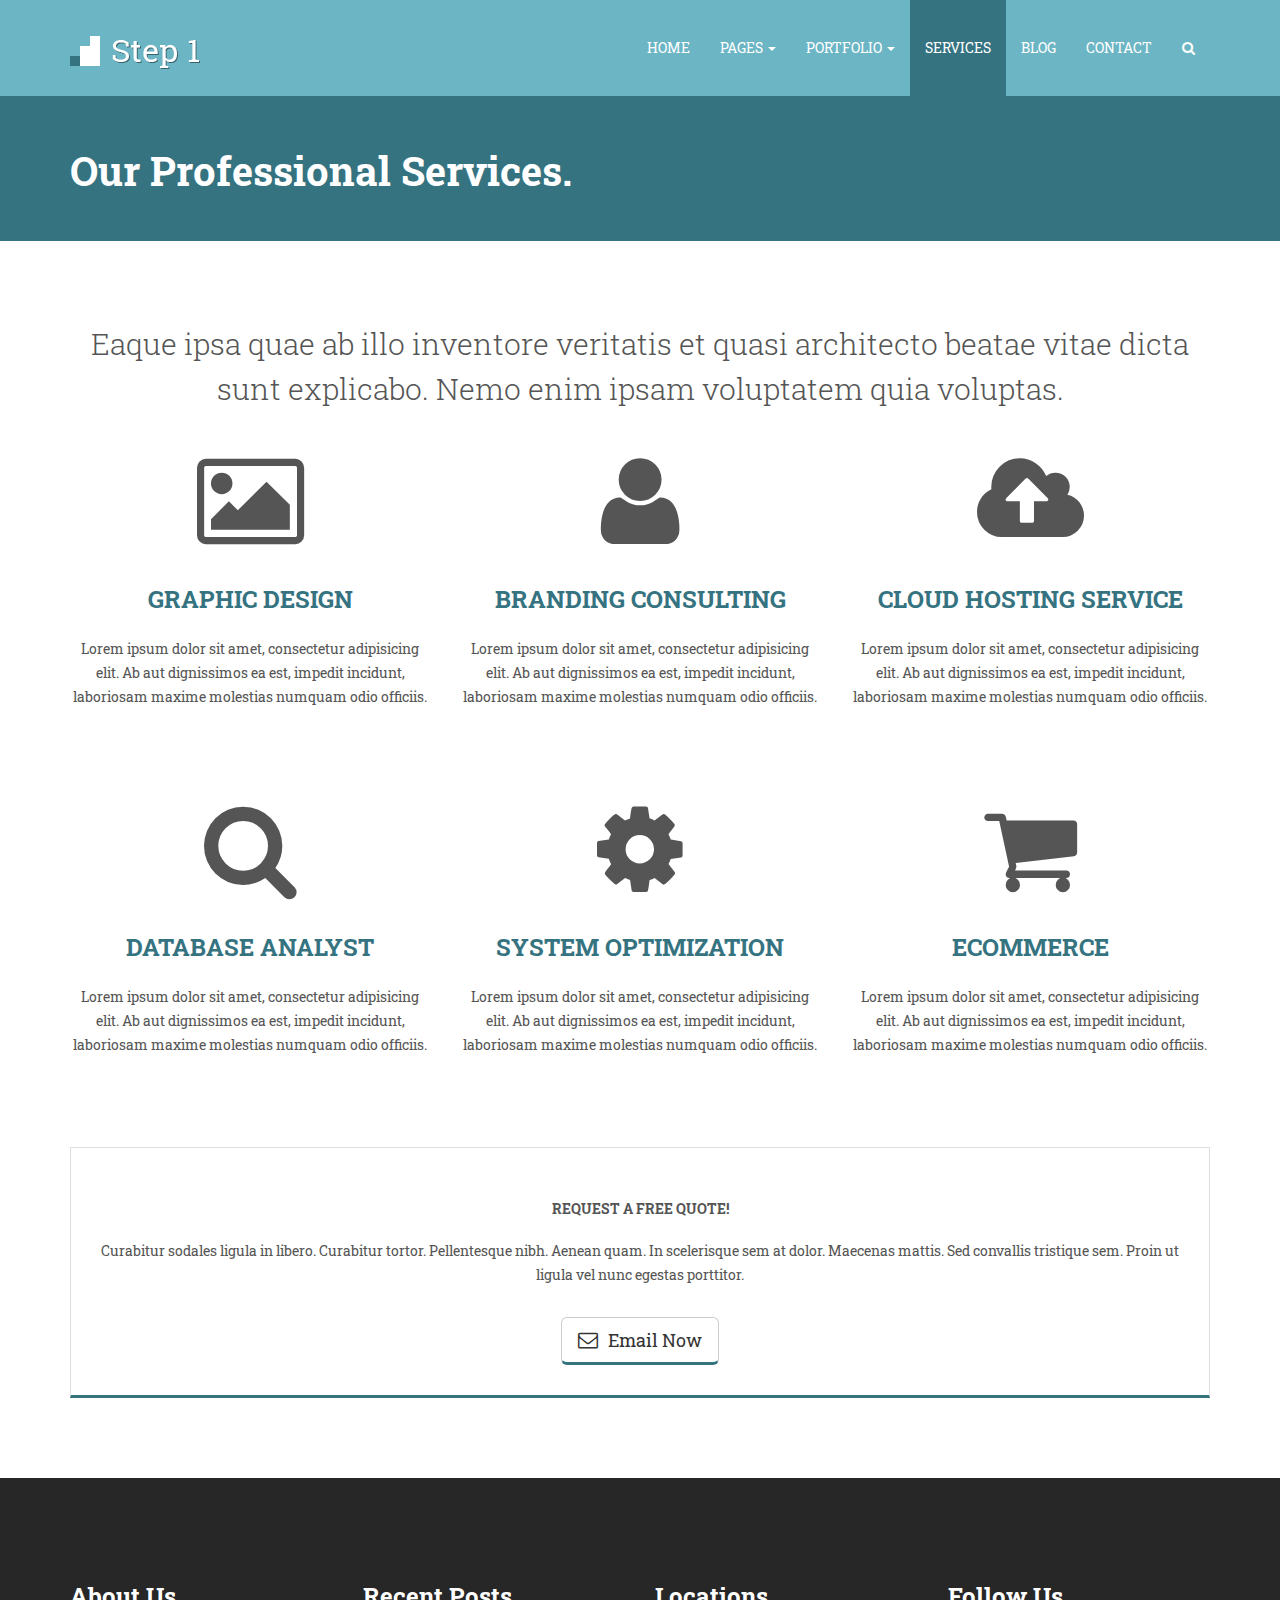
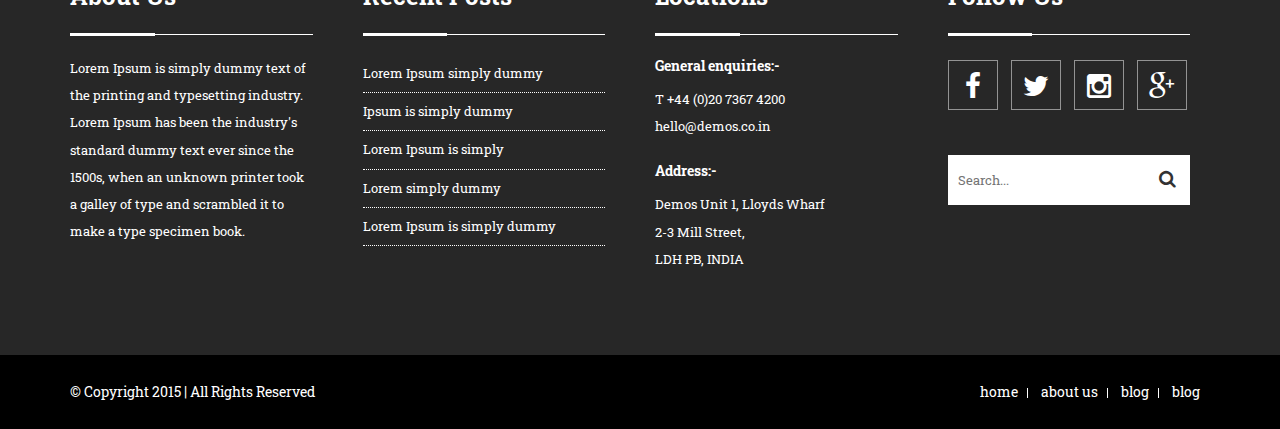
<file: services.html>
<!doctype html>
<html class="no-js" lang="">
<head>
    <meta charset="utf-8">
    <meta http-equiv="x-ua-compatible" content="ie=edge">
    <title>Services | Step One</title>
    <meta name="description" content="">
    <meta name="viewport" content="width=device-width, initial-scale=1">
     <!-- Place favicon.ico in the root directory -->
    <link href='http://fonts.googleapis.com/css?family=Roboto+Slab:400,700,300,100' rel='stylesheet' type='text/css'>
    <link rel="stylesheet" href="css/normalize.css">
    <link rel="stylesheet" type="text/css" href="css/bootstrap.min.css">
    <link rel="stylesheet" type="text/css" href="css/font-awesome.min.css">
    <link rel="stylesheet" href="css/owl.carousel.css">
    <link rel="stylesheet" href="css/main.css">
    <script src="js/vendor/modernizr-2.8.3.min.js"></script>
</head>
<body>
<!--[if lt IE 8]>
<p class="browserupgrade">You are using an <strong>outdated</strong> browser. Please <a href="http://browsehappy.com/">upgrade your browser</a> to improve your experience.</p>
<![endif]-->
    <header class="main-header" id="floatinghead">
        <div class="container">
            <div class="row pos-rel">
                <div class="col-md-12 col-xs-12">
                    <h1 class="site-title"><a href="index.html"><img src="images/logo.png" alt="Step 1"></a></h1>
                    <nav class="navbar">
                        <div class="navbar-header">
                          <button type="button" class="navbar-toggle collapsed" data-toggle="collapse" data-target="#bs-example-navbar-collapse-1" aria-expanded="false">
                            <span class="sr-only">Toggle navigation</span>
                            <span class="icon-bar"></span>
                            <span class="icon-bar"></span>
                            <span class="icon-bar"></span>
                          </button>
                        </div>
                        <div class="collapse navbar-collapse" id="bs-example-navbar-collapse-1">
                          <ul class="nav navbar-nav">
                            <li><a href="index.html">Home</a></li>
                            <li><a href="#" class="dropdown-toggle" data-toggle="dropdown" role="button" aria-haspopup="true" aria-expanded="false">Pages <span class="caret"></span></a>
                                 <ul class="dropdown-menu">
                                    <li><a href="about.html"> About Us Page</a></li>
                                    <li><a href="404.html"> 404 Page</a></li>
                                </ul>
                            </li>
                            <li><a href="#" class="dropdown-toggle" data-toggle="dropdown" role="button"
                                   aria-haspopup="true" aria-expanded="false">Portfolio
                                <span class="caret"></span></a>
                              <ul class="dropdown-menu">
                                    <li><a href="portfolio-2-col.html"> 2 Column portfolio</a></li>
                                    <li><a href="portfolio-3-col.html"> 3 Column portfolio</a></li>
                                </ul>
                            </li>
                            <li class="active"><a href="services.html">Services</a></li>
                            <li><a href="blog.html">Blog</a></li>
                            <li><a href="contactus.html">Contact</a></li>
                            <li><a href="javascript:" class="show-search"><i class="fa fa-search"></i></a></li>
                          </ul>
                        </div><!-- /.navbar-collapse -->
                    </nav><!-- .navbar -->
                </div>
                <div class="large-search">
                    <form action="" class="clearfix"><input type="text" placeholder="Search..." class="form-control"><button><i class="fa fa-search"></i></button></form>
                </div>
            </div>
        </div>
    </header><!-- .main-header -->
<section class="landing-title section page-about">
    <div class="container">
        <div class="row">
            <div class="col-md-12">
                <h1 class="banner-head">Our Professional Services.</h1>
            </div>
        </div>
    </div>
</section>
<section class="main-content section">
    <div class="container services">
        <div class="row">
            <div class="col-md-12">
                <h2>Eaque ipsa quae ab illo inventore veritatis et quasi architecto beatae vitae dicta sunt explicabo. Nemo enim ipsam voluptatem quia voluptas.</h2>
            </div>
            <div class="col-lg-4 col-md-4 col-sm-6 col-xs-12">
                <p><i class="fa fa-image"></i></p>
                <h3>GRAPHIC DESIGN</h3>
                <p>Lorem ipsum dolor sit amet, consectetur adipisicing elit. Ab aut dignissimos ea est, impedit incidunt, laboriosam maxime molestias numquam odio officiis.</p>
            </div>
            <div class="col-lg-4 col-md-4 col-sm-6 col-xs-12">
                <p><i class="fa fa-user"></i></p>
                <h3>BRANDING CONSULTING</h3>
                <p>Lorem ipsum dolor sit amet, consectetur adipisicing elit. Ab aut dignissimos ea est, impedit incidunt, laboriosam maxime molestias numquam odio officiis.</p>
            </div>
            <div class="col-lg-4 col-md-4 col-sm-6 col-xs-12">
                <p><i class="fa fa-cloud-upload"></i></p>
                <h3>CLOUD HOSTING SERVICE</h3>
                <p>Lorem ipsum dolor sit amet, consectetur adipisicing elit. Ab aut dignissimos ea est, impedit incidunt, laboriosam maxime molestias numquam odio officiis.</p>
            </div>
            <div class="col-lg-4 col-md-4 col-sm-6 col-xs-12">
                <p><i class="fa fa-search"></i></p>
                <h3>DATABASE ANALYST</h3>
                <p>Lorem ipsum dolor sit amet, consectetur adipisicing elit. Ab aut dignissimos ea est, impedit incidunt, laboriosam maxime molestias numquam odio officiis.</p>
            </div>
            <div class="col-lg-4 col-md-4 col-sm-6 col-xs-12">
                <p><i class="fa  fa-cog"></i></p>
                <h3>SYSTEM OPTIMIZATION</h3>
                <p>Lorem ipsum dolor sit amet, consectetur adipisicing elit. Ab aut dignissimos ea est, impedit incidunt, laboriosam maxime molestias numquam odio officiis.</p>
            </div>
            <div class="col-lg-4 col-md-4 col-sm-6 col-xs-12">
                <p><i class="fa  fa-shopping-cart"></i></p>
                <h3>ECOMMERCE</h3>
                <p>Lorem ipsum dolor sit amet, consectetur adipisicing elit. Ab aut dignissimos ea est, impedit incidunt, laboriosam maxime molestias numquam odio officiis.</p>
            </div>
        </div>
        <div class="row">
            <div class="col-md-12">
                <div class="request-quote">
                    <h5>REQUEST A FREE QUOTE!</h5>
                    <p>Curabitur sodales ligula in libero. Curabitur tortor. Pellentesque nibh. Aenean quam. In scelerisque sem at dolor. Maecenas mattis. Sed convallis tristique sem. Proin ut ligula vel nunc egestas porttitor.</p>
                    <a href="#" class="btn btn-default btn-lg"><i class="fa fa-envelope-o"></i>Email Now</a>
                </div>
            </div>
        </div>
    </div>
</section>
<section class="footer-widget section">
        <div class="container">
            <div class="row">
                <div class="col-lg-3 col-md-3 col-sm-6 col-xs-12">
                    <div class="widget">
                        <h3>About Us</h3>
                        <p>Lorem Ipsum is simply dummy text of the printing and typesetting industry. Lorem Ipsum has been the industry's standard dummy text ever since the 1500s, when an unknown printer took a galley of type and scrambled it to make a type specimen book.</p>
                    </div>
                </div>
                <div class="col-lg-3 col-md-3 col-sm-6 col-xs-12">
                    <div class="widget">
                        <h3>Recent Posts</h3>
                        <ul>
                            <li>Lorem Ipsum simply dummy</li>
                            <li>Ipsum is simply dummy</li>
                            <li>Lorem Ipsum is simply </li>
                            <li>Lorem simply dummy</li>
                            <li>Lorem Ipsum is simply dummy</li>
                        </ul>
                    </div>
                </div>
                <div class="col-lg-3 col-md-3 col-sm-6 col-xs-12">
                    <div class="widget">
                        <h3>Locations</h3>
                        <div class="address">
                               <h5> General enquiries:- </h5>
                                T +44 (0)20 7367 4200
                                hello@demos.co.in
                                <h5>Address:- </h5>Demos
    Unit 1, Lloyds Wharf<br> 2-3 Mill Street,<br>LDH PB, INDIA <br></div>
                    </div>
                </div>
                <div class="col-lg-3 col-md-3 col-sm-6 col-xs-12">
                    <div class="widget">
                        <h3>Follow Us</h3>
                        <ul class="footer-socials">
                            <li><a href=""><i class="fa fa-facebook"></i></a></li>
                            <li><a href=""><i class="fa fa-twitter"></i></a></li>
                            <li><a href=""><i class="fa fa-instagram"></i></a></li>
                            <li><a href=""><i class="fa fa-google-plus"></i></a></li>
                        </ul>
                        <div class="footer-search-form">
                            <form action="">
                                <input placeholder="Search..." type="text">
                                <button><i class="fa fa-search"></i></button>
                            </form>
                        </div>
                    </div>
                </div>
            </div>
        </div>
    </section> <!-- .footer-widget  -->
    <footer class="main-footer">
        <div class="container">
            <div class="row">
                <div class="col-md-4 col-sm-5 copyright">
                    &copy; Copyright 2015 | All Rights Reserved
                </div>
                <div class="col-md-8 col-sm-7">
                    <ul class="footer-nav">
                        <li><a href="index.html">home</a></li>
                        <li><a href="about.html">about us</a></li>
                        <li><a href="blog.html">blog</a></li>
                        <li><a href="contactus.html">blog</a></li>
                    </ul>
                </div>
            </div>
        </div> <!-- .container -->
    </footer><!-- .main-footer -->
    <a href="#" class="cd-top"><i class="fa fa-arrow-up"></i></a>
    <script src="https://ajax.googleapis.com/ajax/libs/jquery/1.11.3/jquery.min.js"></script>
    <script>window.jQuery || document.write('<script src="js/vendor/jquery-1.11.3.min.js"><\/script>')</script>
    <script type="text/javascript" src="js/bootstrap.min.js"></script>
    <script type="text/javascript" src="js/owl.carousel.min.js"></script>
    <script src="js/main.js"></script>
    <!-- Google Analytics: change UA-XXXXX-X to be your site's ID. -->
    <script>
        (function(b,o,i,l,e,r){b.GoogleAnalyticsObject=l;b[l]||(b[l]=
        function(){(b[l].q=b[l].q||[]).push(arguments)});b[l].l=+new Date;
        e=o.createElement(i);r=o.getElementsByTagName(i)[0];
        e.src='https://www.google-analytics.com/analytics.js';
        r.parentNode.insertBefore(e,r)}(window,document,'script','ga'));
        ga('create','UA-XXXXX-X','auto');ga('send','pageview');
    </script>
</body>
</html>
</file>
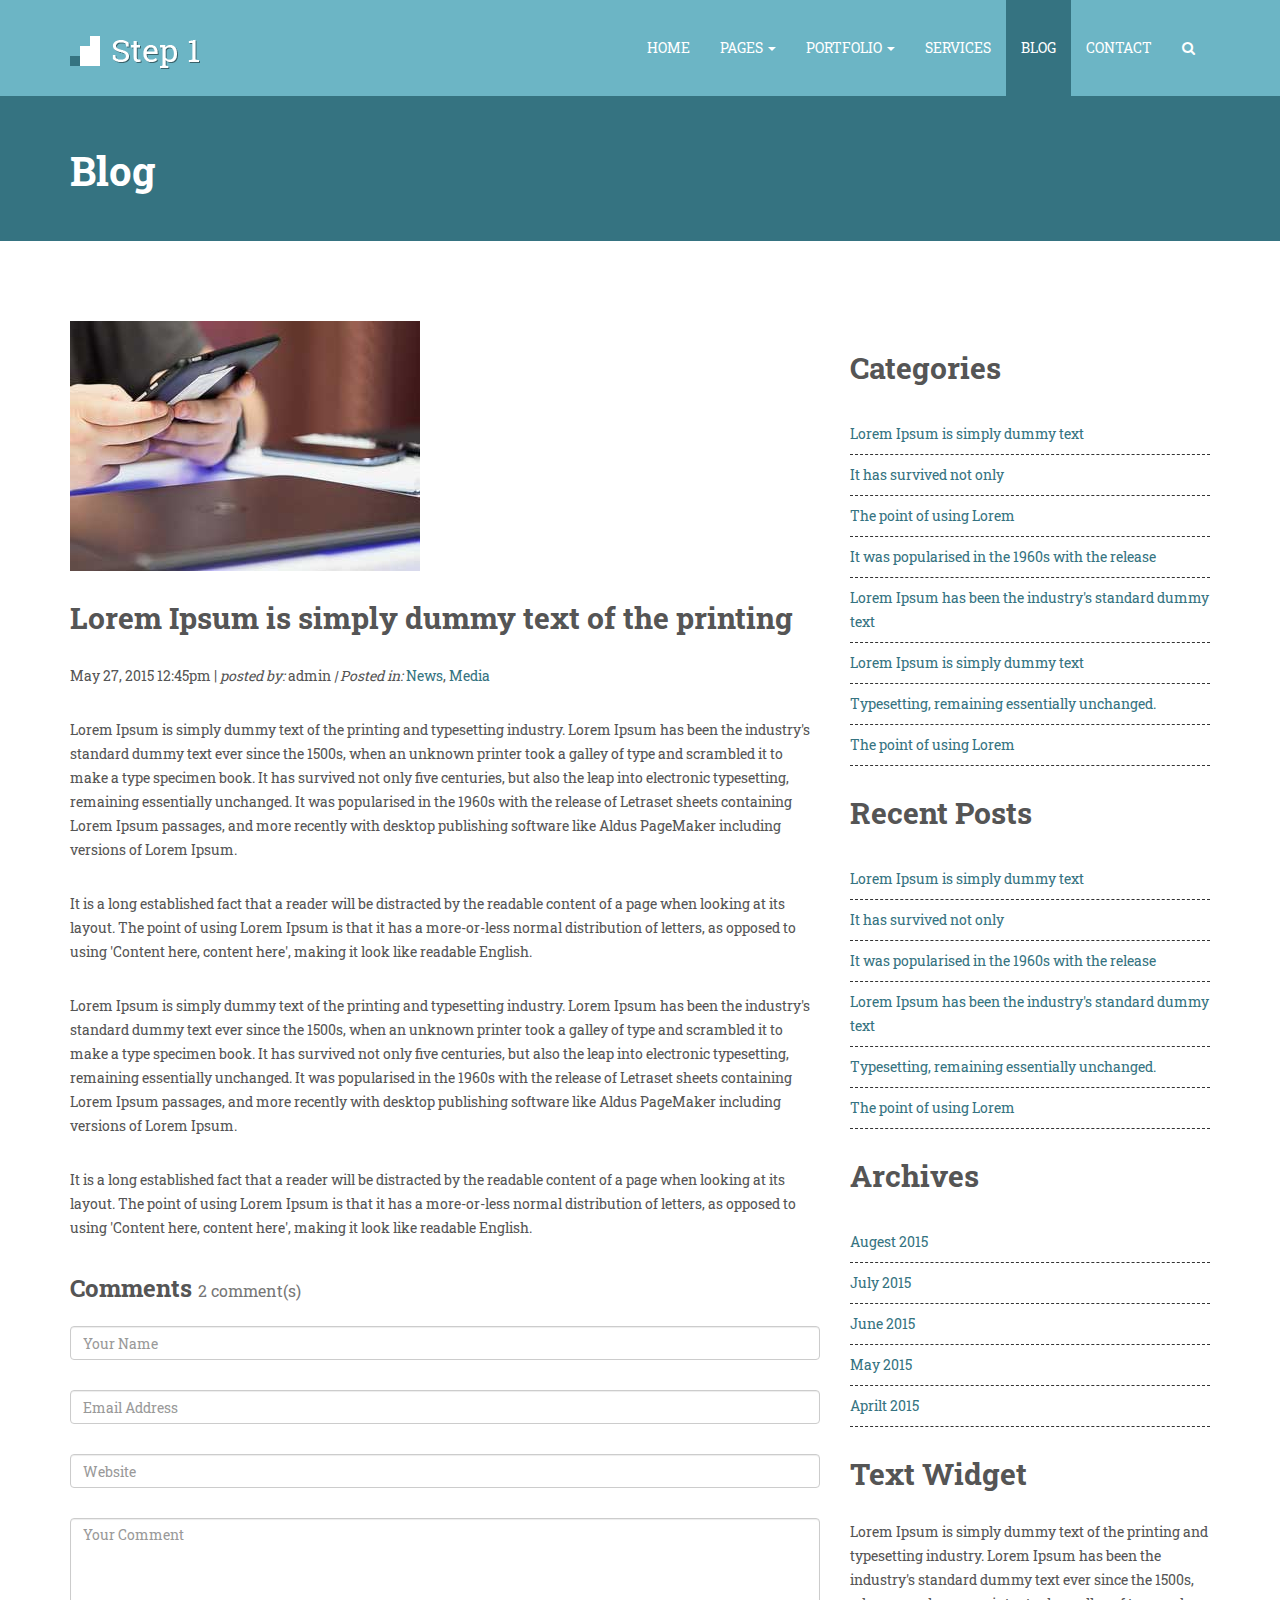
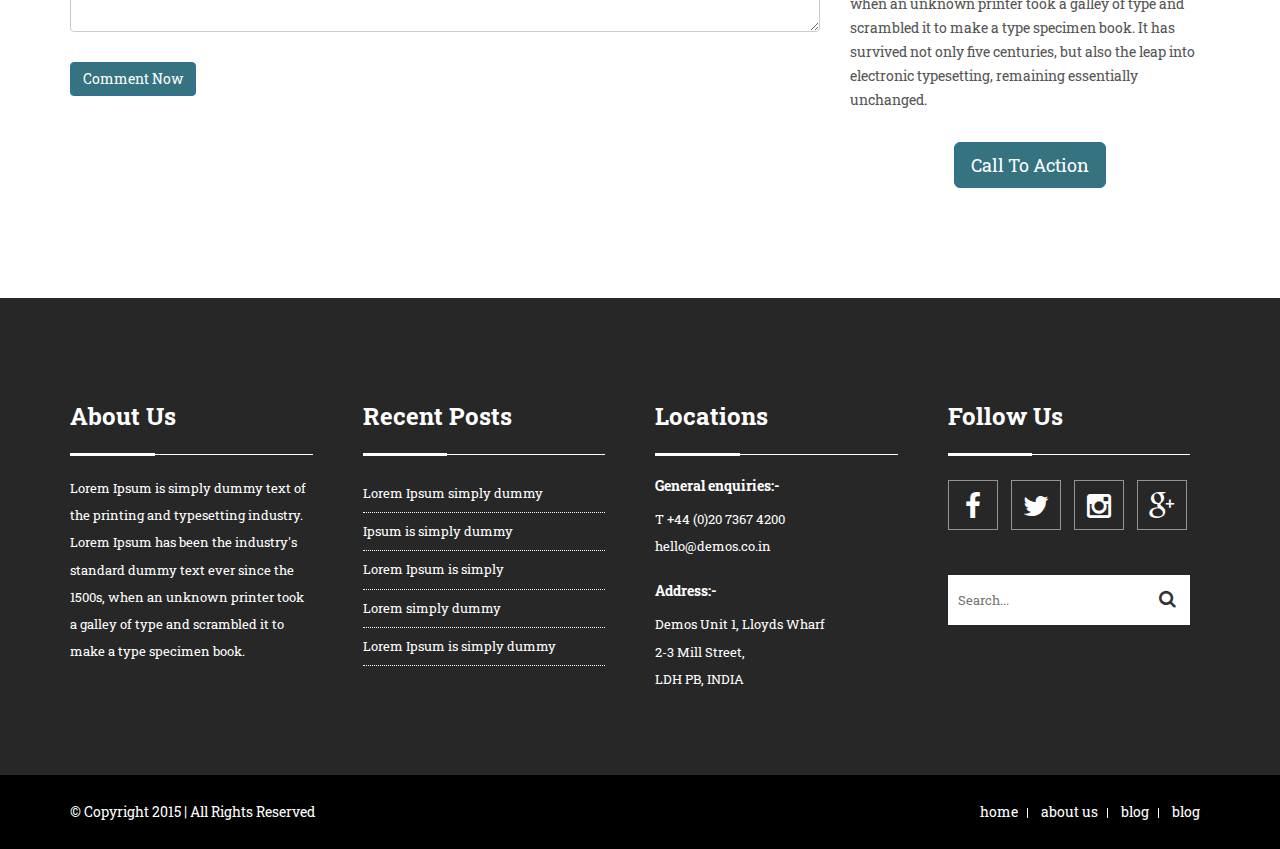
<file: single.html>
<!doctype html>
<html class="no-js" lang="">
<head>
    <meta charset="utf-8">
    <meta http-equiv="x-ua-compatible" content="ie=edge">
    <title>Single Blog Page | Step One</title>
    <meta name="description" content="">
    <meta name="viewport" content="width=device-width, initial-scale=1">
     <!-- Place favicon.ico in the root directory -->
    <link href='http://fonts.googleapis.com/css?family=Roboto+Slab:400,700,300,100' rel='stylesheet' type='text/css'>
    <link rel="stylesheet" href="css/normalize.css">
    <link rel="stylesheet" type="text/css" href="css/bootstrap.min.css">
    <link rel="stylesheet" type="text/css" href="css/font-awesome.min.css">
    <link rel="stylesheet" href="css/owl.carousel.css">
    <link rel="stylesheet" href="css/main.css">
    <script src="js/vendor/modernizr-2.8.3.min.js"></script>
</head>
<body>
<!--[if lt IE 8]>
<p class="browserupgrade">You are using an <strong>outdated</strong> browser. Please <a href="http://browsehappy.com/">upgrade your browser</a> to improve your experience.</p>
<![endif]-->
    <header class="main-header" id="floatinghead">
        <div class="container">
            <div class="row pos-rel">
                <div class="col-md-12 col-xs-12">
                    <h1 class="site-title"><a href="index.html"><img src="images/logo.png" alt="Step 1"></a></h1>
                    <nav class="navbar">
                        <div class="navbar-header">
                          <button type="button" class="navbar-toggle collapsed" data-toggle="collapse" data-target="#bs-example-navbar-collapse-1" aria-expanded="false">
                            <span class="sr-only">Toggle navigation</span>
                            <span class="icon-bar"></span>
                            <span class="icon-bar"></span>
                            <span class="icon-bar"></span>
                          </button>
                        </div>
                        <div class="collapse navbar-collapse" id="bs-example-navbar-collapse-1">
                          <ul class="nav navbar-nav">
                            <li><a href="index.html">Home</a></li>
                            <li><a href="#" class="dropdown-toggle" data-toggle="dropdown" role="button" aria-haspopup="true" aria-expanded="false">Pages <span class="caret"></span></a>
                                 <ul class="dropdown-menu">
                                    <li><a href="about.html"> About Us Page</a></li>
                                    <li><a href="404.html"> 404 Page</a></li>
                                </ul>
                            </li>
                            <li><a href="#" class="dropdown-toggle" data-toggle="dropdown" role="button"
                                   aria-haspopup="true" aria-expanded="false">Portfolio
                                <span class="caret"></span></a>
                              <ul class="dropdown-menu">
                                    <li><a href="portfolio-2-col.html"> 2 Column portfolio</a></li>
                                    <li><a href="portfolio-3-col.html"> 3 Column portfolio</a></li>
                                </ul>
                            </li>
                            <li><a href="services.html">Services</a></li>
                            <li class="active"><a href="blog.html">Blog</a></li>
                            <li><a href="contactus.html">Contact</a></li>
                            <li><a href="javascript:" class="show-search"><i class="fa fa-search"></i></a></li>
                          </ul>
                        </div><!-- /.navbar-collapse -->
                    </nav><!-- .navbar -->
                </div>
                <div class="large-search">
                    <form action="" class="clearfix"><input type="text" placeholder="Search..." class="form-control"><button><i class="fa fa-search"></i></button></form>
                </div>
            </div>
        </div>
    </header><!-- .main-header -->
<section class="landing-title section page-about">
    <div class="container">
        <div class="row">
            <div class="col-md-12">
                <h1 class="banner-head">Blog</h1>
            </div>
        </div>
    </div>
</section>
<section class="main-content section">
    <div class="container">
        <div class="row">
            <div class="col-lg-8 col-md-8 col-sm-8">
            	<div class="post">
                    <figure>
                        <img src="images/portfolio4.jpg" alt="Portfolio 1">
                    </figure>
                    <h2>Lorem Ipsum is simply dummy text of the printing</h2>
                    <p class="usermeta">May 27, 2015 12:45pm | <i>posted by: </i>admin<i> | Posted in: </i> <a href="#">News</a>, <a href="#">Media</a></p>
                    <p>Lorem Ipsum is simply dummy text of the printing and typesetting industry. Lorem Ipsum has been the industry's standard dummy text ever since the 1500s, when an unknown printer took a galley of type and scrambled it to make a type specimen book. It has survived not only five centuries, but also the leap into electronic typesetting, remaining essentially unchanged. It was popularised in the 1960s with the release of Letraset sheets containing Lorem Ipsum passages, and more recently with desktop publishing software like Aldus PageMaker including versions of Lorem Ipsum.</p>
                    <p>It is a long established fact that a reader will be distracted by the readable content of a page when looking at its layout. The point of using Lorem Ipsum is that it has a more-or-less normal distribution of letters, as opposed to using 'Content here, content here', making it look like readable English. </p>
                    <p>Lorem Ipsum is simply dummy text of the printing and typesetting industry. Lorem Ipsum has been the industry's standard dummy text ever since the 1500s, when an unknown printer took a galley of type and scrambled it to make a type specimen book. It has survived not only five centuries, but also the leap into electronic typesetting, remaining essentially unchanged. It was popularised in the 1960s with the release of Letraset sheets containing Lorem Ipsum passages, and more recently with desktop publishing software like Aldus PageMaker including versions of Lorem Ipsum.</p>
                    <p>It is a long established fact that a reader will be distracted by the readable content of a page when looking at its layout. The point of using Lorem Ipsum is that it has a more-or-less normal distribution of letters, as opposed to using 'Content here, content here', making it look like readable English. </p>

                    <h3>Comments <small>2 comment(s)</small></h3>


                    <div class="commentform">
                        <div class="row">
                            <div class="col-md-12">
                                <form>
                                <p><input type="text" class="form-control" placeholder="Your Name"></p>
                                <p><input type="text" class="form-control" placeholder="Email Address"></p>
                                <p><input type="text" class="form-control" placeholder="Website"></p>
                                <p><textarea class="form-control" placeholder="Your Comment" rows="5"></textarea></p>
                                <p><input type="button" class="btn btn-primary" value="Comment Now"></p>
                            
                                </form>
                            </div>
                        </div>
                    </div>
                </div>
            </div>
             <div class="col-lg-4 col-md-4 col-sm-4 sidebar">
                <section class="categories">
                    <h2>Categories</h2>   
                    <ul>
                        <li><a href="#">Lorem Ipsum is simply dummy text</a></li>
                        <li><a href="#"> It has survived not only</a></li>
                        <li><a href="#">The point of using Lorem</a></li>
                        <li><a href="#"> It was popularised in the 1960s with the release</a></li>
                        <li><a href="#"> Lorem Ipsum has been the industry's standard dummy text </a></li>
                        <li><a href="#">Lorem Ipsum is simply dummy text</a></li>
                        <li><a href="#">Typesetting, remaining essentially unchanged.</a></li>
                        <li><a href="#">The point of using Lorem</a></li>
                    </ul>
                </section>
                <section class="recentposts">
                    <h2>Recent Posts</h2>   
                    <ul>
                        <li><a href="#">Lorem Ipsum is simply dummy text</a></li>
                        <li><a href="#"> It has survived not only</a></li>
                        <li><a href="#"> It was popularised in the 1960s with the release</a></li>
                        <li><a href="#"> Lorem Ipsum has been the industry's standard dummy text </a></li>
                        <li><a href="#">Typesetting, remaining essentially unchanged.</a></li>
                        <li><a href="#">The point of using Lorem</a></li>
                    </ul>
                </section>
                <section class="archives">
                    <h2>Archives</h2>   
                    <ul>
                        <li><a href="#">Augest 2015</a></li>
                        <li><a href="#">July 2015</a></li>
                        <li><a href="#">June 2015</a></li>
                        <li><a href="#">May 2015</a></li>
                        <li><a href="#">Aprilt 2015</a></li>
                    </ul>
                </section>
                <section class="textwidget">
                    <h2>Text Widget</h2>   
                    <p>Lorem Ipsum is simply dummy text of the printing and typesetting industry. Lorem Ipsum has been the industry's standard dummy text ever since the 1500s, when an unknown printer took a galley of type and scrambled it to make a type specimen book. It has survived not only five centuries, but also the leap into electronic typesetting, remaining essentially unchanged. </p><p class="align-center"><a ahref="#" class="btn btn-primary btn-lg">Call To Action</a></p>
                </section>
            </div>  
        </div>
    </div>
</section>
<section class="footer-widget section">
        <div class="container">
            <div class="row">
                <div class="col-lg-3 col-md-3 col-sm-6 col-xs-12">
                    <div class="widget">
                        <h3>About Us</h3>
                        <p>Lorem Ipsum is simply dummy text of the printing and typesetting industry. Lorem Ipsum has been the industry's standard dummy text ever since the 1500s, when an unknown printer took a galley of type and scrambled it to make a type specimen book.</p>
                    </div>
                </div>
                <div class="col-lg-3 col-md-3 col-sm-6 col-xs-12">
                    <div class="widget">
                        <h3>Recent Posts</h3>
                        <ul>
                            <li>Lorem Ipsum simply dummy</li>
                            <li>Ipsum is simply dummy</li>
                            <li>Lorem Ipsum is simply </li>
                            <li>Lorem simply dummy</li>
                            <li>Lorem Ipsum is simply dummy</li>
                        </ul>
                    </div>
                </div>
                <div class="col-lg-3 col-md-3 col-sm-6 col-xs-12">
                    <div class="widget">
                        <h3>Locations</h3>
                        <div class="address">
                               <h5> General enquiries:- </h5>
                                T +44 (0)20 7367 4200
                                hello@demos.co.in
                                <h5>Address:- </h5>Demos
    Unit 1, Lloyds Wharf<br> 2-3 Mill Street,<br>LDH PB, INDIA <br></div>
                    </div>
                </div>
                <div class="col-lg-3 col-md-3 col-sm-6 col-xs-12">
                    <div class="widget">
                        <h3>Follow Us</h3>
                        <ul class="footer-socials">
                            <li><a href=""><i class="fa fa-facebook"></i></a></li>
                            <li><a href=""><i class="fa fa-twitter"></i></a></li>
                            <li><a href=""><i class="fa fa-instagram"></i></a></li>
                            <li><a href=""><i class="fa fa-google-plus"></i></a></li>
                        </ul>
                        <div class="footer-search-form">
                            <form action="">
                                <input placeholder="Search..." type="text">
                                <button><i class="fa fa-search"></i></button>
                            </form>
                        </div>
                    </div>
                </div>
            </div>
        </div>
    </section> <!-- .footer-widget  -->
    <footer class="main-footer">
        <div class="container">
            <div class="row">
                <div class="col-md-4 col-sm-5 copyright">
                    &copy; Copyright 2015 | All Rights Reserved
                </div>
                <div class="col-md-8 col-sm-7">
                    <ul class="footer-nav">
                        <li><a href="index.html">home</a></li>
                        <li><a href="about.html">about us</a></li>
                        <li><a href="blog.html">blog</a></li>
                        <li><a href="contactus.html">blog</a></li>
                    </ul>
                </div>
            </div>
        </div> <!-- .container -->
    </footer><!-- .main-footer -->
    <a href="#" class="cd-top"><i class="fa fa-arrow-up"></i></a>
    <script src="https://ajax.googleapis.com/ajax/libs/jquery/1.11.3/jquery.min.js"></script>
    <script>window.jQuery || document.write('<script src="js/vendor/jquery-1.11.3.min.js"><\/script>')</script>
    <script type="text/javascript" src="js/bootstrap.min.js"></script>
    <script type="text/javascript" src="js/owl.carousel.min.js"></script>
    <script src="js/main.js"></script>
    <!-- Google Analytics: change UA-XXXXX-X to be your site's ID. -->
    <script>
        (function(b,o,i,l,e,r){b.GoogleAnalyticsObject=l;b[l]||(b[l]=
        function(){(b[l].q=b[l].q||[]).push(arguments)});b[l].l=+new Date;
        e=o.createElement(i);r=o.getElementsByTagName(i)[0];
        e.src='https://www.google-analytics.com/analytics.js';
        r.parentNode.insertBefore(e,r)}(window,document,'script','ga'));
        ga('create','UA-XXXXX-X','auto');ga('send','pageview');
    </script>
</body>
</html>
</file>
<file: css/main.css>
/*CSS STARTED*/
 html * {
  -webkit-font-smoothing: antialiased;
  -moz-osx-font-smoothing: grayscale;
}
html {
	 color: #222;
	 font-size: 1em;
	 line-height: 1.4;
}

::-moz-selection {
	 background: #b3d4fc;
	 text-shadow: none;
}

::selection {
	 background: #b3d4fc;
	 text-shadow: none;
}
hr {
	 display: block;
	 height: 1px;
	 border: 0;
	 border-top: 1px solid #ccc;
	 margin: 1em 0;
	 padding: 0;
}

audio,
canvas,
iframe,
img,
svg,
video {
	 vertical-align: middle;
	max-width: 100%;
}


fieldset {
	 border: 0;
	 margin: 0;
	 padding: 0;
}


textarea {
	 resize: vertical;
}

/* ==========================================================================
	Browser Upgrade Prompt
	========================================================================== */

.browserupgrade {
	 margin: 0.2em 0;
	 background: #ccc;
	 color: #000;
	 padding: 0.2em 0;
}


/* ==========================================================================
	Helper classes
	========================================================================== */

/*
 * Hide visually and from screen readers:
 */

.hidden {
	 display: none !important;
}


.visuallyhidden {
	 border: 0;
	 clip: rect(0 0 0 0);
	 height: 1px;
	 margin: -1px;
	 overflow: hidden;
	 padding: 0;
	 position: absolute;
	 width: 1px;
}


.visuallyhidden.focusable:active,
.visuallyhidden.focusable:focus {
	 clip: auto;
	 height: auto;
	 margin: 0;
	 overflow: visible;
	 position: static;
	 width: auto;
}

/*
 * Hide visually and from screen readers, but maintain layout
 */

.invisible {
	 visibility: hidden;
}

/*
 * Clearfix: contain floats
 *
 * For modern browsers
 * 1. The space content is one way to avoid an Opera bug when the
 *    `contenteditable` attribute is included anywhere else in the document.
 *    Otherwise it causes space to appear at the top and bottom of elements
 *    that receive the `clearfix` class.
 * 2. The use of `table` rather than `block` is only necessary if using
 *    `:before` to contain the top-margins of child elements.
 */

.clearfix:before,
.clearfix:after {
	 content: " "; /* 1 */
	 display: table; /* 2 */
}

.clearfix:after {
	 clear: both;
}





/*
Global Styles
*/
*{
  -webkit-transition: all .3s;
	  -moz-transition: all .3s;
		-ms-transition: all .3s;
		 -o-transition: all .3s;
			 transition: all .3s;
}
body{
  min-width: 240px;
}
html{
  font-size: 16px;
}
body{
	 font-family: "Roboto Slab", Sans-serif;
	 color: #555555;
	 line-height: 1.5rem;

}
.h1, .h2, .h3, .h4, .h5, .h6, h1, h2, h3, h4, h5, h6{
	 font-weight: 700;
	 line-height: 1.5em;
}
h6{
	 font-weight: 400;
	 text-transform: uppercase;
}
h4{
	 font-weight: 300;
}
h1{
	 margin: 30px 0;
}
h2{
	 margin: 24px 0;
}
h3,h5,h6{
	 margin: 20px 0;
}
h4{
	 margin: 30px 0;
}
p{
  margin: 0 0 30px 0;
}
a{
  color: rgb(53, 115, 129);
}
.section{
  padding:80px 0;
}
.pos-rel{
  position: relative;
}

.align-center{
	 text-align: center;
}
.align-left{
	 text-align: left;
}
.align-right{
	 text-align: right;
}
/* Button s Stylesheet*/

.btn-primary{
	background-color: #357381;
}
.btn-primary:hover{
	background-color: #6cb5c5;
}
a{
  color: #357381;
}

.pagination > .active > a, .pagination > .active > a:focus, .pagination > .active > a:hover, .pagination > .active > span, .pagination > .active > span:focus, .pagination > .active > span:hover{
  background-color: #357381;
  border-color: #357381;
}
.dropdown-menu > .active > a, .dropdown-menu > .active > a:focus, .dropdown-menu > .active > a:hover{
  background-color: #357381;
}
.pagination > li > a, .pagination > li > span{
	color: #357381;
}




/*Header*/
.main-header{
	background-color: rgb(108, 181, 197);
	border-bottom: 5px solid #357381;
	-webkit-transition: height .3s;
	-moz-transition: height .3s;
	-ms-transition: height .3s;
	-o-transition: height .3s;
	transition: height .3s;
}
.main-header a{
	 color: #ffffff;
}
.main-header h1{
	margin: 21px 0;
}
.main-header.headersmall{
	/*height: 45px;*/
}



/*main-navigation*/

.navbar{

  margin: 0px;
  padding: 0px;
  border:none;
}
.nav a{
	 padding: 0px;
	 text-transform: uppercase;
}
.navbar ul{

  float: right;
}
.navbar-nav > li > a{
  padding: 38px 15px;
}
.headersmall .navbar-nav > li > a{
  padding: 15px 15px 15px 15px;
}



.nav .open > a, .nav .open > a:focus, .nav .open > a:hover,
.navbar-nav > li.open > a,
.navbar-nav > li.open > a:hover,
.navbar-nav > li.open > a:active,
.navbar-nav > li > a:hover,
.navbar-nav > li > a:active,
.navbar-nav > li.active > a,
.navbar-nav > li > a:focus{
  background-color: #357381;
}
.dropdown-menu{
  top: 104%;
}
.dropdown-menu > li > a{
  text-transform: capitalize;
  padding: 10px 20px;
  display: block;
}
.navbar-toggle{
	background: #357381;
	margin: 32px 10px 0 0;
}
.icon-bar{
	background: #ffffff;
}
.site-title{
	float: left;
}
.navbar-collapse{
	width: 100%;
}


/*header search*/
.large-search{
  display: none;
  width: 100%;
  padding: 00px 00px;
  position: absolute;
  top: 100%;
  z-index: 555;
  background: #6cb5c5;
  left: 0px;
}
.main-header.headersmall .large-search{
	top: 110%;
}
.large-search form{
  background: #ffffff;
  margin:30px;
}
.large-search form input{
  border:none;
  font-size: 24px;
  box-shadow: none;
  width: 90%;
  float: left;
  height: 50px;
}
.large-search form input:focus{
  box-shadow: none;
}
.large-search form button{
  float: right;
  background: none;
  border: none;
  font-size: 24px;
  margin: 8px 9px 0 0;
 }
.large-search.show{
  display: block;
}

/* Landing Banner*/


.landing-banner{
  background: url("../images/code.jpg") no-repeat fixed center center;
  background-size: cover;
  padding: 170px 0px;
  text-align: center;
  color: #ffffff;
  position: relative;
}
.landing-banner:before{
  position: absolute;
  content: "";
  top: 0px;
  left: 0px;
  width: 100%;
  height: 100%;
  background: rgba(0,0,0,.5);
}
.landing-banner *{
  position: relative;
  z-index: 5;
}
.landing-banner h1 {
  font-size: 72px;
  color: rgb(255, 255, 255);
  line-height: 1.2;
}
.landing-banner h4 {
  font-size: 28px;
  font-weight: 300;
  margin-bottom: 50px;
}
.landing-banner h4 span{
  font-weight: 700;

}
.landing-banner .more{
  background: transparent;
  border:1px solid rgba(255,255,255,.5);
  color:#ffffff;
  padding: 12px 30px;
  text-decoration: none;
}
.landing-banner .more:hover{
  border-color: #ffffff;
}
.landing-banner .more:hover span.fa{
  margin-left:10px;
}




/* text-section*/

.text-section{
  text-align: center;
}
.text-section h1{
  font-size: 42px;
  color: #357381;
}
.text-section p{
  font-size: 1.2rem;
  font-weight: 300;
  line-height: 1.8rem;
}
/*Newsletter*/
.newsletter{
  background: #357381;
  color: #ffffff;
  text-align: center;
}
.newsletter input,
.newsletter button{
  border:none;
  border-radius: 0px;
  padding: 10px;
  height: 50px;
  margin: 0px;
}
.newsletter  h2{
  text-align: center;
  font-weight: 300;
  margin-top: 0px;
}
.newsletter  button{
  background: #1e4148;
  color: #ffffff;
  text-transform: uppercase;
  font-size: 18px;
}





/*portfolio*/
.portfolio{
	background: url("../images/landing-banner.jpg") no-repeat fixed center center;
  background-size: cover;
  text-align: center;
  color: #ffffff;
}
.portfolio h1{
	 margin-top: 0px;
	 margin-bottom: 40px;
}
.portfolios li{
  float: left;
}
.portitem{
  position: relative;
  margin-bottom: 30px;
}
.portitem img{
  width: 100%;
}
.portfolio-hover{
  box-sizing:border-box;
  position: absolute;
  width: 100%;
  height: 100%;
  top:0;
  opacity:0 ;
  filter: alpha(opacity=0);

  left: 0px;
  padding: 10px;
}
.portfolio-detail{
  background: rgba(255,255,255,.95);
  display: block;
  padding: 20px;
  height: 100%;
  color: #000;
  text-align: center;
}
.portitem:hover .portfolio-hover{
	opacity:1 ;
  filter: alpha(opacity=1);
}
.portfolio-detail a{
  border:1px solid rgba(0,0,0,.5);
  padding: 10px 20px;
  text-decoration: none;
}
.portfolio-nav li{
  float: none;
}
.portfolio-nav .btn {
  font-size: 13px;
  text-transform: uppercase;
}
.portfolio-nav .btn.active {
  background-color: #6cb5c5;
}
/*Testimonials*/
.testiquotes{
	position: relative;
}
.testiquotes:before,
.testiquotes:after{
	font-family: FontAwesome;
	color:#dddddd;
	position: absolute;
	font-size: 64px;
}
.testiquotes:before{
	content: "\f10d";
	left: -59px;
	 top: 12px;
}
.testiquotes:after{
	content: "\f10e";
	bottom: 8px;
	right: -59px;

}
.authorname{
	display: block;
	clear: both;
	font-weight: bold;
	text-align: right;
}
.owl-buttons{
	 display: none;
}
.owl-pagination{
  display: block;
  text-align: center;
}
.owl-page{
	 width: 10px;
	 height: 10px;
	 background:rgb(108, 181, 197);
	 display: inline-block;
	 margin-right: 5px;
}
.owl-page.active{
  background: #357381;
}


/*footer-widget*/
.footer-widget{
  background: #272727;
  color: #ffffff;
  font-size: .8rem;
  line-height: 1.7rem;
}
.footer-widget ul{
  margin: 0px;
  padding: 0px;
  list-style: none;

}
.widget ul li{
  padding: 5px 0;
  border-bottom: 1px dotted #ffffff;
  position: relative;
}
.widget ul li:hover{
  border-bottom-style: solid;
}
.footer-widget h3{
  border-bottom: 1px solid #fff;
  padding-bottom: 20px;
  position: relative;
}
.widget h3:after{
  position: absolute;
  bottom: -2px;
  left: 0px;
  content: "";
  width: 35%;
  height: 3px;
  background: #ffffff;
  -webkit-transition: width .25s ;
	  -moz-transition: width .25s ;
		-ms-transition: width .25s ;
		 -o-transition: width .25s ;
			 transition: width .25s ;
}
.footer-widget .widget{
  padding-right:20px;
}
.widget h3:hover:after{
  width: 70%;
}
.main-footer{
  padding: 25px 0;
  background: #000;
  color: #ffffff;
}
.main-footer a{
  color: #fff;
}
.footer-nav {
  margin: 0px;
  padding: 0px;
  text-align: right;
}
.footer-nav li{
  display: inline;
  padding: 0 10px;
  position: relative;

}
.footer-nav a:hover{
	text-decoration: none;
	border-bottom: 1px solid #ffffff;
	padding-bottom: 3px;
}
.footer-nav li:after{
  position: absolute;
  right:0px;
  top: 6px;
  content: "";
  width: 1px;
  height: 10px;
  background: #ffffff;
}
.footer-nav li:last-child:after{
  width: 0px;
}
.address h5{
  margin-bottom: 10px;
  font-weight: 700;
}
.footer-socials li{
  display: inline;
  display: inline-block !important;
  margin-right: 10px;
  border-bottom: 0px dotted #ffffff !important;
}
.footer-socials li:last-child{
  margin-right: 0px;
}
.footer-socials li a{
  font-size: 28px;
  height: 50px;
  text-align: center;
  line-height: 50px;
  width: 50px;
  color: #ffffff;
  border:1px solid rgba(255,255,255,.5);
  padding: 0px 0px;
  display: block;
}
.footer-socials li a:hover{
  border:1px solid rgba(255,255,255,1);
}

.footer-search-form{
  padding: 5px 0 ;
  background:#ffffff;
  margin: 40px 0 0 0;
}
.footer-search-form input{
  border:none;
  color: #333333;
  padding: 0px 0 0px 10px;
  height: 40px;
}
.footer-search-form button{
  background: rgba(0, 0, 0, 0) none repeat scroll 0 0;
	 border: medium none;
	 color: #333333;
	 float: right;
	 font-size: 18px;
	 padding: 5px 14px 0 0;background: rgba(0, 0, 0, 0) none repeat scroll 0 0;
	 border: medium none;
	 color: #333333;
	 float: right;
	 font-size: 18px;
	 padding: 5px 14px 0 0;
}

.cd-top {
  display: inline-block;
  height: 40px;
  width: 40px;
  position: fixed;
  bottom: 85px;
  line-height: 40px;
  text-align: center;
  right: 20px;
  font-size: 18px;
  color: #ffffff;
  box-shadow: 0 0 10px rgba(0, 0, 0, 0.05);
  /* image replacement properties */
  overflow: hidden;
  text-indent: 0;
  white-space: nowrap;
  background: #6cb5c5;
  visibility: hidden;
  opacity: 0;
  -webkit-transition: opacity .3s 0s, visibility 0s .3s;
  -moz-transition: opacity .3s 0s, visibility 0s .3s;
  transition: opacity .3s 0s, visibility 0s .3s;
}
.cd-top.cd-is-visible, .cd-top.cd-fade-out, .no-touch .cd-top:hover {
  -webkit-transition: opacity .3s 0s, visibility 0s 0s;
  -moz-transition: opacity .3s 0s, visibility 0s 0s;
  transition: opacity .3s 0s, visibility 0s 0s;
}
.cd-top.cd-is-visible {
  /* the button becomes visible */
  visibility: visible;
  opacity: 1;
}
.cd-top.cd-fade-out {
  /* if the user keeps scrolling down, the button is out of focus and becomes less visible */
  opacity: 1;
}
.no-touch .cd-top:hover {
  background-color: #357381;
  opacity: 1;
  color: #ffffff;
}





/* Pages Css*/

/* == About Us*/
.landing-title{
	 padding: 40px 0;
	 background: #357381;
	 color: #ffffff;

}
.landing-title h1{
	 margin:0px;
	 font-size: 2.5rem;
}
.subtitle{
	 font-weight: 300;
}
.portfolio-nav{
  font-size: 18px;
  list-style: none;
  margin: 2rem 0px;
}
/*Sidebar*/
.sidebar ul{
  margin: 0px;
  padding: 0px;
  list-style: none;
}
.sidebar ul li{
  margin: 0px;
  padding: 0px;
  border-bottom: 1px dashed #333;
  padding: 8px 0;
}
ul.inline li{
  display: inline;
}
address{
  line-height: 2em;
  border-bottom: 1px dashed #999;
  padding-bottom: 40px;
}
address:last-child{
  border-bottom: none;
}
address h4{
  margin-bottom: 10px;
}
.content h1{
	margin-top: 0px;
}
.ourteam figcaption  h5{
	margin-bottom: 0px;
}
.ourteam img{
	border: 5px solid #ddd;
}
.ourteam img:hover{
	border-color: #999;
}
.clientlist{
	list-style-type: none;
	margin: 0px;
	padding: 0px;
}
.clientlist li{
	display: inline;
	margin-right: 34px;
}
.clientlist li:last-child{
	margin-right: 0px;
}
.light-bg{
	background: #efefef;
}
.clientlist li img{
	border: 5px solid #ddd;
	border-radius: 100%;
}
.clientlist li img:hover{
	border-color: #999;
}
.clientsection h2{
	margin-bottom: 30px;
}
/* Blog Page*/
.post{
  border-bottom: 1px solid #dddddd;
  margin-bottom: 30px;
  padding-bottom: 30px;
}
.post:last-child{
  border-bottom: 0px;
}
.post h2 a{
  text-decoration: none;
}

/* Services pages */
.services {
  text-align: center;
}
.services h2{
  margin-bottom: 40px;
  font-weight: 300;
  margin-top: 0px;
}
.services i.fa{
  font-size: 100px;
}
.services .col-md-4{
  margin-bottom: 60px;
}
.request-quote{
  padding: 30px;
  border: 1px solid #dddddd;
  border-bottom: 3px solid #357381;
}
.request-quote i.fa{
  font-size: 20px;
  margin-right: 10px;
}
.request-quote .btn{
  border-bottom: 3px solid #357381;
}
.services h3{
  color: #357381;
}

/* ==========================================================================
	EXAMPLE Media Queries for Responsive Design.
	These examples override the primary ('mobile first') styles.
	Modify as content requires.
	========================================================================== */

@media only screen and (min-width: 35em) {
	 /* Style adjustments for viewports that meet the condition */
}

@media print,
		 (-webkit-min-device-pixel-ratio: 1.25),
		 (min-resolution: 1.25dppx),
		 (min-resolution: 120dpi) {
	 /* Style adjustments for high resolution devices */
}

/* ==========================================================================
	Print styles.
	Inlined to avoid the additional HTTP request:
	http://www.phpied.com/delay-loading-your-print-css/
	========================================================================== */

@media print {
	 *,
	 *:before,
	 *:after {
		  background: transparent !important;
		  color: #000 !important; /* Black prints faster:
											  http://www.sanbeiji.com/archives/953 */
		  box-shadow: none !important;
		  text-shadow: none !important;
	 }

	 a,
	 a:visited {
		  text-decoration: underline;
	 }

	 a[href]:after {
		  content: " (" attr(href) ")";
	 }

	 abbr[title]:after {
		  content: " (" attr(title) ")";
	 }

	 /*
	  * Don't show links that are fragment identifiers,
	  * or use the `javascript:` pseudo protocol
	  */

	 a[href^="#"]:after,
	 a[href^="javascript:"]:after {
		  content: "";
	 }

	 pre,
	 blockquote {
		  border: 1px solid #999;
		  page-break-inside: avoid;
	 }

	 /*
	  * Printing Tables:
	  * http://css-discuss.incutio.com/wiki/Printing_Tables
	  */

	 thead {
		  display: table-header-group;
	 }

	 tr,
	 img {
		  page-break-inside: avoid;
	 }

	 img {
		  max-width: 100% !important;
	 }

	 p,
	 h2,
	 h3 {
		  orphans: 3;
		  widows: 3;
	 }

	 h2,
	 h3 {
		  page-break-after: avoid;
	 }
}
@media screen and (min-width:767px){
  .navbar-collapse.collapse{
	 padding: 0px !important;
  }
}
@media screen and (max-width: 767px){
	.nav.navbar-nav{
		float: none;
	}
	.navbar-nav > li > a{
		padding:15px 0 15px 30px;
	}
  .copyright{
    text-align: center;
    margin-bottom: 10px;
  }
  .footer-nav{
    text-align: center;
  }

}
@media screen and (max-width: 360px){
  .portfolio-detail{
    padding: 10px;
  }
  .portfolio-detail h3{
    margin:5px 0; 
  }
  .portfolio-detail p{
    margin-bottom: 15px;
  }
}
@media screen and (max-width: 460px){
  .cd-top {
    display: none;
  }
}
</file>
